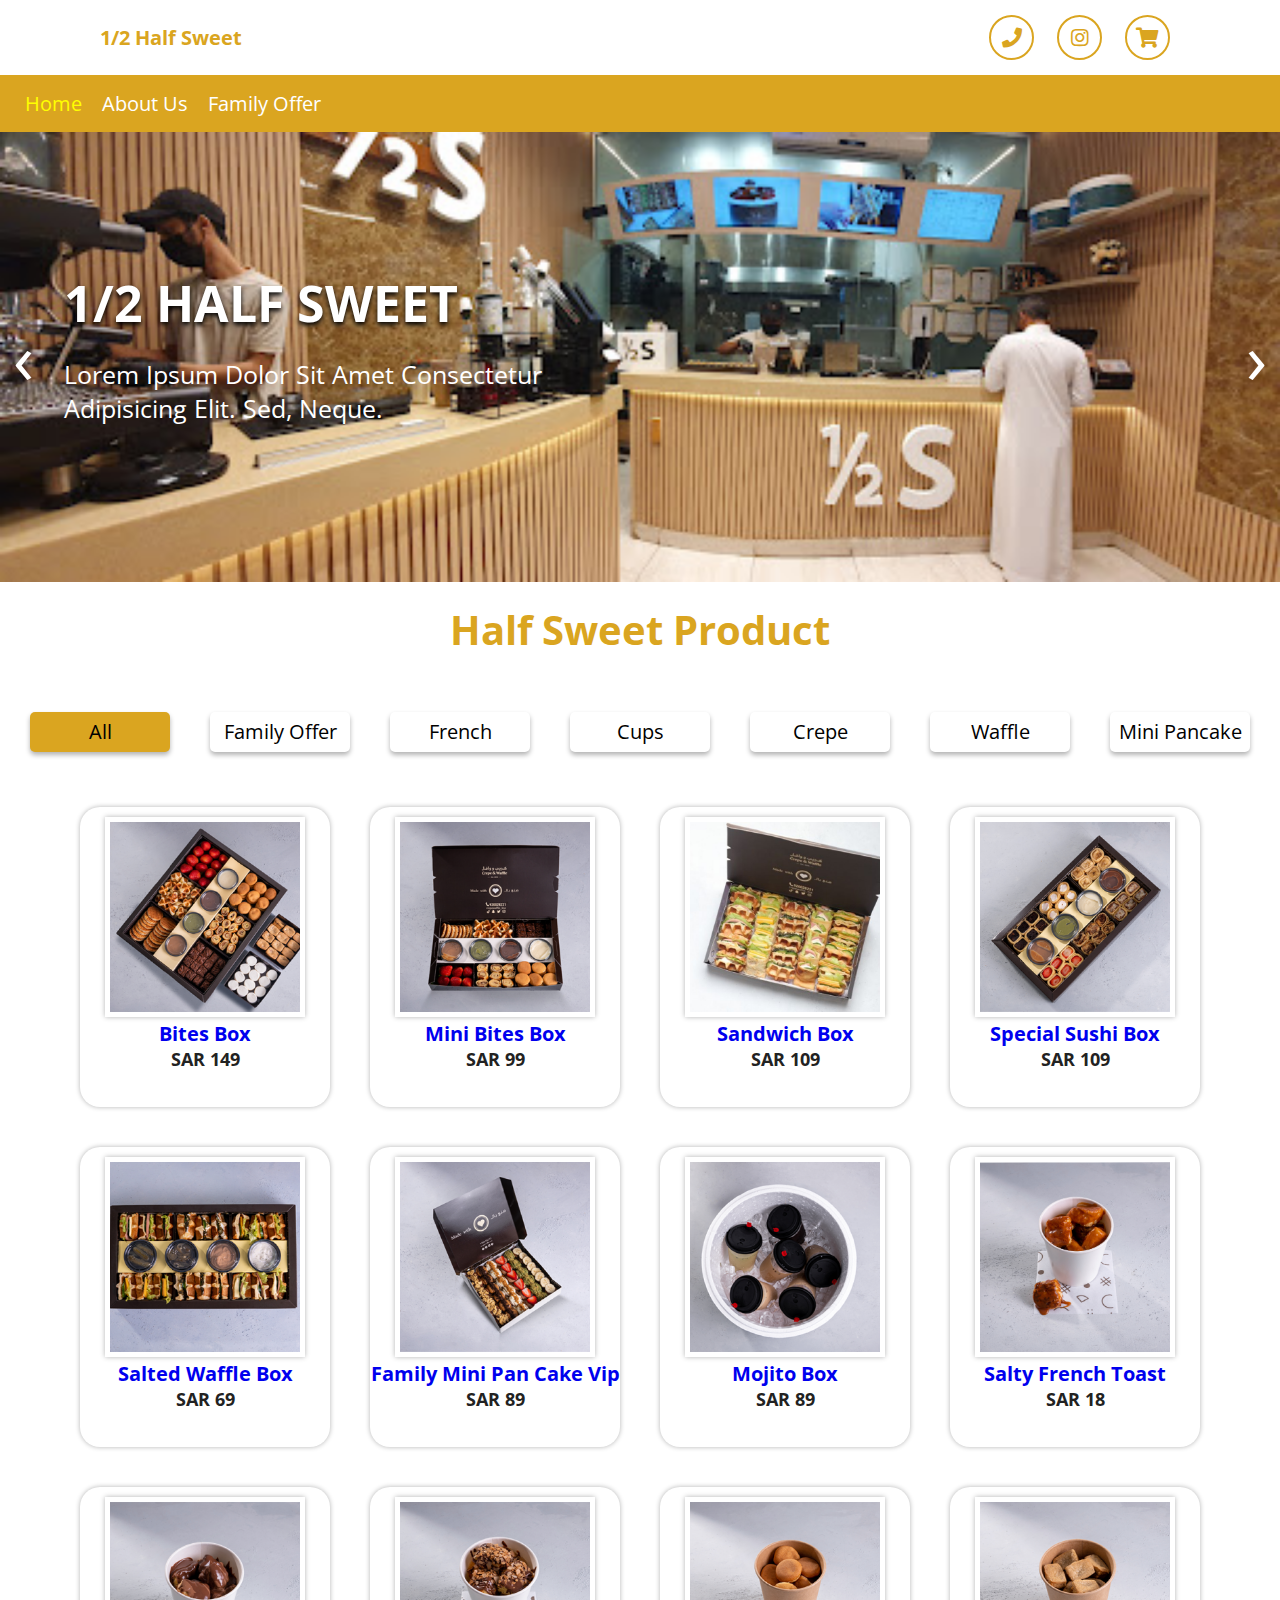
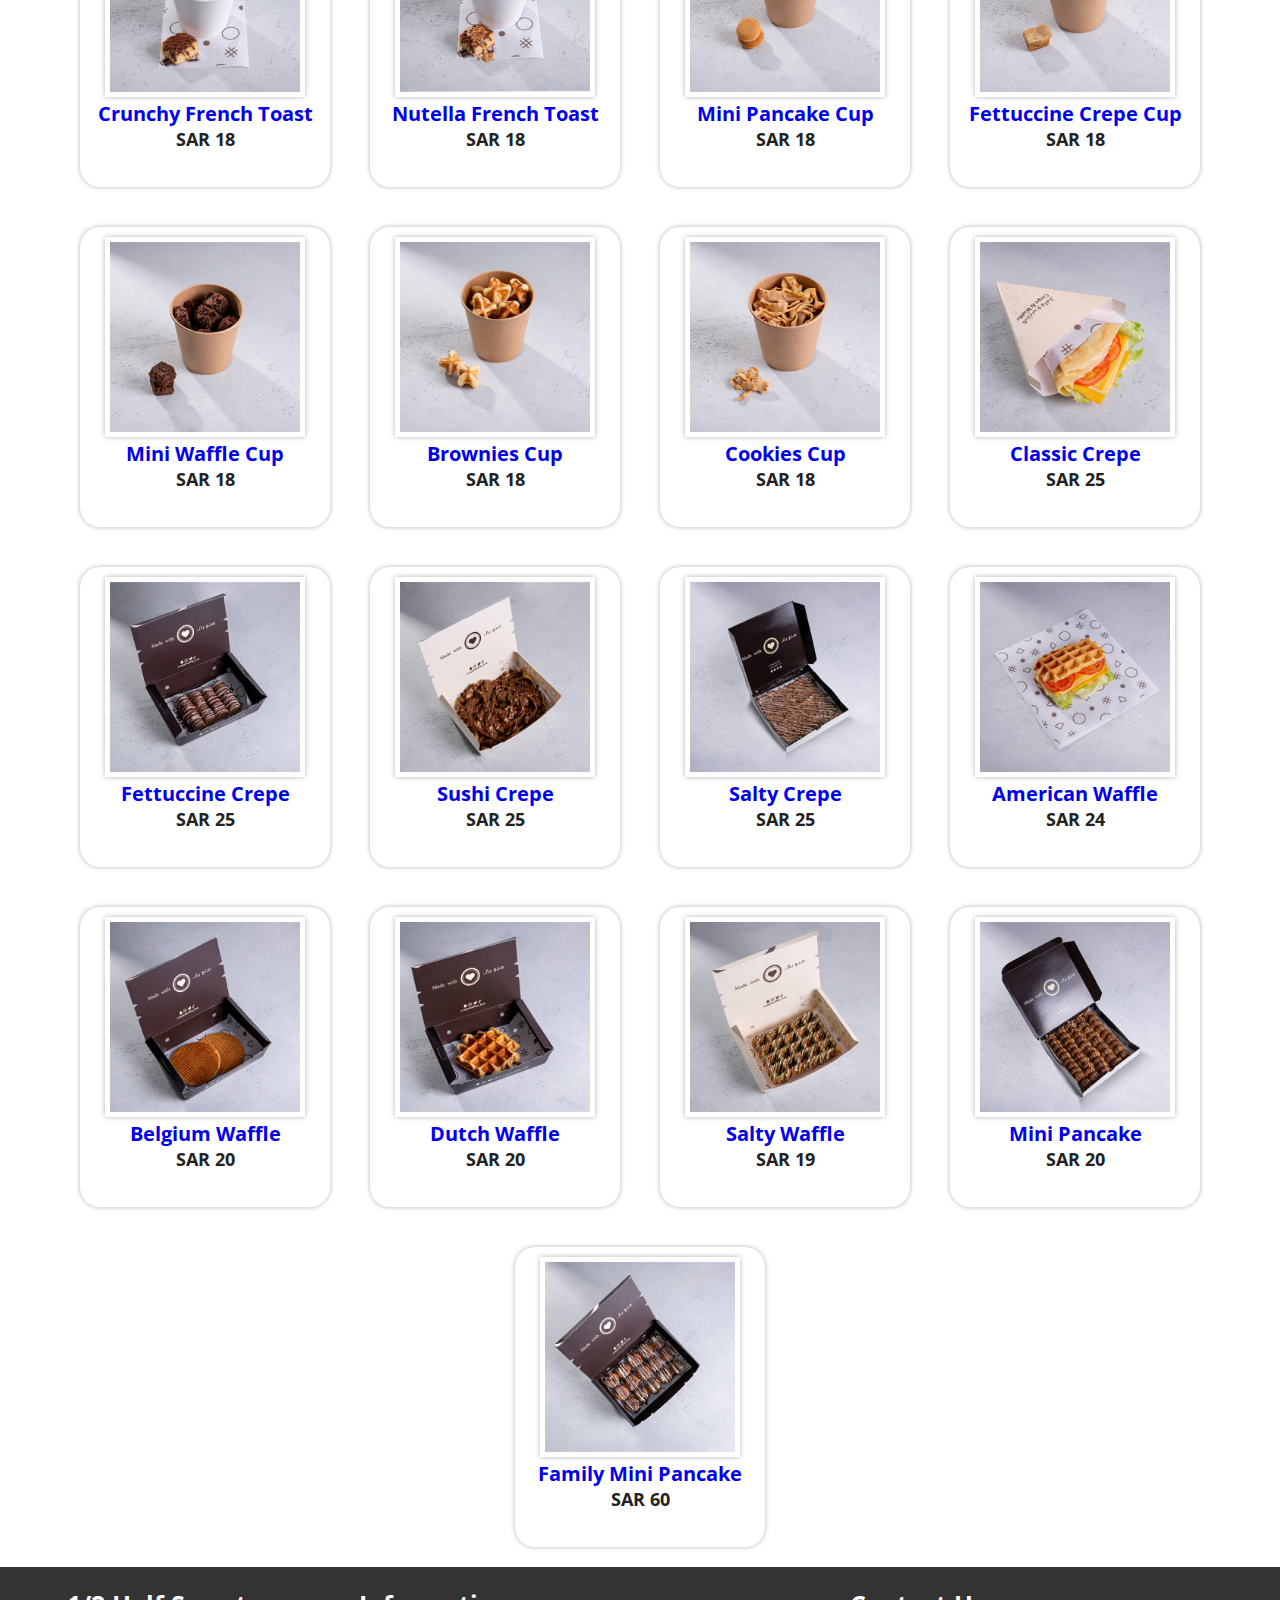
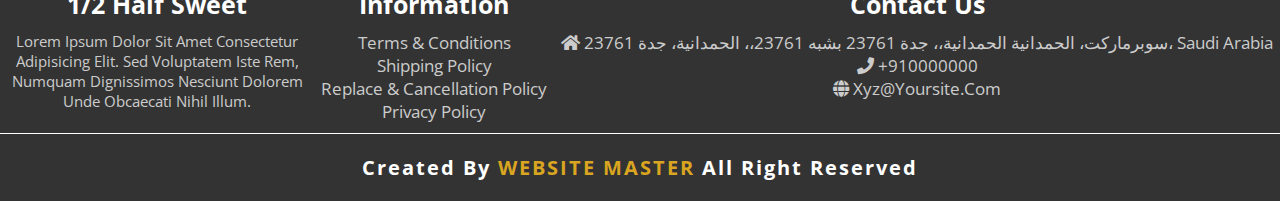
<file: index.html>
<!DOCTYPE html>
<html lang="en">
<head>
    <meta charset="UTF-8">
    <meta name="viewport" content="width=device-width, initial-scale=1.0">
    <title> 1/2 Half sweet </title>

    <!-- owl carousel css file cdn link  -->
    <link rel="stylesheet" href="https://cdnjs.cloudflare.com/ajax/libs/OwlCarousel2/2.3.4/assets/owl.carousel.min.css">

    <!-- font awesome cdn link  -->
    <link rel="stylesheet" href="https://cdnjs.cloudflare.com/ajax/libs/font-awesome/5.15.2/css/all.min.css">

    <!-- custom css file link  -->
    <link rel="stylesheet" href="style/style.css">


</head>
<body>

<!-- 1 header section starts  -->

<header>

<div class="header-1">

    <a href="index.html" class="logo"> <i class=""></i>  1/2 Half sweet </a>

    <div class="icons">
      <a href="tell 03000000000" class="fas fa-phone"></a>
      <a href="https://www.instagram.com/" class="fab fa-instagram"></a>
      <a href="contect.html" class="fas fa-shopping-cart"></a>
    </div>

</div>

<!-- 2 header section starts  -->

<div class="header-2">

    <div id="menu" class="fas fa-bars"></div>

    <nav class="navbar">
        <ul>
            <li><a class="active" href="#home">Home</a></li>
            <li><a href="about.html">about us</a></li>
            <li><a href="index.html">family offer</a></li>
        </ul>
    </nav>

</div>

</header>

<!-- header section ends -->

<!-- home section starts  -->

<section class="home" id="home">

<div class="home-slider owl-carousel">

    <div class="item">
        <img src="image/home.jpg" alt="">
        <div class="content">
            <h3>1/2 Half sweet</h3>
            <p>Lorem ipsum dolor sit amet consectetur adipisicing elit. Sed, neque.</p>
            <!-- <a href="#"><button class="btn">discover</button></a> -->
        </div>
    </div>

    <div class="item">
        <img src="image/home.jpg" alt="">
        <div class="content">
            <h3>1/2 Half sweet family offer</h3>
            <p>Lorem ipsum dolor sit amet consectetur adipisicing elit. Sed, neque.</p>
            <!-- <a href="#"><button class="btn">discover</button></a> -->
        </div>
    </div>

    <div class="item">
        <img src="image/home.jpg" alt="">
        <div class="content">
            <h3>1/2 Half sweet special offer</h3>
            <p>Lorem ipsum dolor sit amet consectetur adipisicing elit. Sed, neque.</p>
            <!-- <a href="#"><button class="btn">discover</button></a> -->
        </div>
    </div>

   

</div>

</section>

<!-- home section ends -->





<!-- product section starts  -->

<section class="product " id=" product">

    <h1 class="heading">Half sweet product </h1>

    <ul class="controls">
      <li class="btn button-active" data-filter="all">all</li>
      <li class="btn" data-filter="family">family offer</li>
      <li class="btn" data-filter="french">french</li>
      <li class="btn" data-filter="cups">cups</li>
      <li class="btn" data-filter="crepe">crepe</li>
      <li class="btn" data-filter="waffle">waffle</li>
      <li class="btn" data-filter="mini pancake">mini pancake</li>
  </ul>

         <div class="row">
          <!-- card start  -->
             <a href="contect.html" class="p-card family">
             <div class="">
              <div class="image">
                <img src="image/f-pic-1.png" alt="">
              </div>
             

             <div class="info">
                <h2>Bites Box</h2>
                <h3>SAR 149 </h3>
                 
             </div>
            </div>
            </a>
          <!-- card  end -->
          
          <!-- card start  -->
             <a href="contect.html" class="p-card box family">
             <div class="">
              <div class="image">
                <img src="image/f-pic-2.png" alt="">
              </div>
             

             <div class="info">
                <h2>Mini Bites Box</h2>
                <h3> SAR 99</h3>
                 
             </div>
            </div>
            </a>
          <!-- card  end -->
          
          <!-- card start  -->
             <a href="contect.html" class="p-card box family">
             <div class="">
              <div class="image">
                <img src="image/f-pic-3.jpg" alt="">
              </div>
             

             <div class="info">
                <h2>Sandwich Box</h2>
                <h3>SAR 109</h3>
                 
             </div>
            </div>
            </a>
          <!-- card  end -->
          <!-- card start  -->
             <a href="contect.html" class="p-card box family">
             <div class="">
              <div class="image">
                <img src="image/f-pic-4.png" alt="">
              </div>
             

             <div class="info">
                <h2>Special Sushi Box</h2>
                <h3>SAR 109</h3>
                 
             </div>
            </div>
            </a>
          <!-- card  end -->
          <!-- card start  -->
             <a href="contect.html" class="p-card box family">
             <div class="">
              <div class="image">
                <img src="image/f-pic-5.png" alt="">
              </div>
             

             <div class="info">
              <h2>Salted Waffle Box</h2>
              <h3>SAR 69 </h3>
                 
             </div>
            </div>
            </a>
          <!-- card  end -->
          <!-- card start  -->
             <a href="contect.html" class="p-card box family">
             <div class="">
              <div class="image">
                <img src="image/f-pic-6.png" alt="">
              </div>
             

             <div class="info">
                <h2>Family Mini Pan Cake Vip</h2>
                <h3>SAR 89 </h3>
                 
             </div>
            </div>
            </a>
          <!-- card  end -->
          <!-- card start  -->
             <a href="contect.html" class="p-card box family">
             <div class="">
              <div class="image">
                <img src="image/f-pic-7.png" alt="">
              </div>
             

             <div class="info">
                <h2>Mojito Box</h2>
                <h3>SAR 89 </h3>
                 
             </div>
            </div>
            </a>
          <!-- card  end -->
          <!-- card start  -->
             <a href="contect.html" class="p-card box french">
             <div class="">
              <div class="image">
                <img src="image/fr-pic-10.png" alt="">
              </div>
             

             <div class="info">
                <h2>Salty French Toast</h2>
                <h3>SAR 18 </h3>
                 
             </div>
            </div>
            </a>
          <!-- card  end -->
          <!-- card start  -->
             <a href="contect.html" class="p-card box french">
             <div class="">
              <div class="image">
                <img src="image/fr-pic-8.png" alt="">
              </div>
             

             <div class="info">
                <h2>Crunchy French Toast</h2>
                <h3>SAR 18 </h3>
                 
             </div>
            </div>
            </a>
          <!-- card  end -->
          <!-- card start  -->
             <a href="contect.html" class="p-card box french">
             <div class="">
              <div class="image">
                <img src="image/fr-pic-9.png" alt="">
              </div>
             

             <div class="info">
                <h2>Nutella French Toast</h2>
                <h3>SAR 18 </h3>
                 
             </div>
            </div>
            </a>
          <!-- card  end -->
          <!-- card start  -->
             <a href="contect.html" class="p-card box cups">
             <div class="">
              <div class="image">
                <img src="image/c-pic-11.png" alt="">
              </div>
             

             <div class="info">
                <h2>Mini Pancake Cup</h2>
                <h3>SAR 18 </h3>
                 
             </div>
            </div>
            </a>
          <!-- card  end -->
          <!-- card start  -->
             <a href="contect.html" class="p-card box cups">
             <div class="">
              <div class="image">
                <img src="image/c-pic-12.png" alt="">
              </div>
             

             <div class="info">
                <h2>Fettuccine Crepe Cup</h2>
                <h3>SAR 18 </h3>
                 
             </div>
            </div>
            </a>
          <!-- card  end -->
          <!-- card start  -->
             <a href="contect.html" class="p-card box cups">
             <div class="">
              <div class="image">
                <img src="image/c-pic-13.png" alt="">
              </div>
             

             <div class="info">
                <h2>Mini Waffle Cup</h2>
                <h3>SAR 18 </h3>
                 
             </div>
            </div>
            </a>
          <!-- card  end -->
          <!-- card start  -->
             <a href="contect.html" class="p-card box cups">
             <div class="">
              <div class="image">
                <img src="image/c-pic-14.png" alt="">
              </div>
             

             <div class="info">
                <h2>Brownies Cup</h2>
                <h3>SAR 18 </h3>
                 
             </div>
            </div>
            </a>
          <!-- card  end -->
          <!-- card start  -->
             <a href="contect.html" class="p-card box cups">
             <div class="">
              <div class="image">
                <img src="image/c-pic15.png" alt="">
              </div>
             

             <div class="info">
                <h2>Cookies Cup</h2>
                <h3>SAR 18 </h3>
                 
             </div>
            </div>
            </a>
          <!-- card  end -->
          <!-- card start  -->
             <a href="contect.html" class="p-card box crepe">
             <div class="">
              <div class="image">
                <img src="image/cr-pic-16.png" alt="">
              </div>
             

             <div class="info">
                <h2>Classic Crepe</h2>
                <h3>SAR 25 </h3>
                 
             </div>
            </div>
            </a>
          <!-- card  end -->
          <!-- card start  -->
             <a href="contect.html" class="p-card box crepe">
             <div class="">
              <div class="image">
                <img src="image/cr-pic-17.png" alt="">
              </div>
             

             <div class="info">
                <h2>Fettuccine Crepe</h2>
                <h3>SAR 25 </h3>
                 
             </div>
            </div>
            </a>
          <!-- card  end -->
          <!-- card start  -->
             <a href="contect.html" class="p-card box crepe">
             <div class="">
              <div class="image">
                <img src="image/cr-pic-18.png" alt="">
              </div>
             

             <div class="info">
                <h2>Sushi Crepe</h2>
                <h3>SAR 25 </h3>
                 
             </div>
            </div>
            </a>
          <!-- card  end -->
          <!-- card start  -->
             <a href="contect.html" class="p-card box crepe">
             <div class="">
              <div class="image">
                <img src="image/cr-pic-19.png" alt="">
              </div>
             

             <div class="info">
                <h2>Salty Crepe</h2>
                <h3>SAR 25 </h3>
                 
             </div>
            </div>
            </a>
          <!-- card  end -->
          <!-- card start  -->
             <a href="contect.html" class="p-card box waffle">
             <div class="">
              <div class="image">
                <img src="image/wa-pic-20.png" alt="">
              </div>
             

             <div class="info">
                <h2>American Waffle</h2>
                <h3>SAR 24 </h3>
                 
             </div>
            </div>
            </a>
          <!-- card  end -->
          <!-- card start  -->
             <a href="contect.html" class="p-card box waffle">
             <div class="">
              <div class="image">
                <img src="image/wa-pic-21.png" alt="">
              </div>
             

             <div class="info">
                <h2>Belgium Waffle</h2>
                <h3>SAR 20 </h3>
                 
             </div>
            </div>
            </a>
          <!-- card  end -->
          <!-- card start  -->
             <a href="contect.html" class="p-card box waffle">
             <div class="">
              <div class="image">
                <img src="image/wa-pic-22.png" alt="">
              </div>
             

             <div class="info">
                <h2>Dutch Waffle</h2>
                <h3>SAR 20 </h3>
                 
             </div>
            </div>
            </a>
          <!-- card  end -->
          <!-- card start  -->
             <a href="contect.html" class="p-card box waffle">
             <div class="">
              <div class="image">
                <img src="image/wa-pic-23.png" alt="">
              </div>
             

             <div class="info">
                <h2>Salty Waffle</h2>
                <h3>SAR 19 </h3>
                 
             </div>
            </div>
            </a>
          <!-- card  end -->
          <!-- card start  -->
             <a href="contect.html" class="p-card box mini pancake">
             <div class="">
              <div class="image">
                <img src="image/m-pic-24.png" alt="">
              </div>
             

             <div class="info">
                <h2>Mini Pancake</h2>
                <h3>SAR 20 </h3>
                 
             </div>
            </div>
            </a>
          <!-- card  end -->
          <!-- card start  -->
             <a href="contect.html" class="p-card box mini pancake">
             <div class="">
              <div class="image">
                <img src="image/m-pic-25.png" alt="">
              </div>
             

             <div class="info">
                <h2>Family Mini Pancake</h2>
                <h3>SAR 60 </h3>
                 
             </div>
            </div>
            </a>
          <!-- card  end -->
          
         </div>
  </section>

<!-- product section ends -->

<!-- -------------------------------------------footer start here  -->
<section class="footer">
  <div class="row">
      <div class="row-col-4">
          <h2>1/2 Half sweet </h2>
          <p>Lorem ipsum dolor sit amet consectetur adipisicing elit. 
              Sed voluptatem iste rem, numquam dignissimos nesciunt dolorem unde obcaecati nihil illum.</p>

              
      </div>

      <div class="row-col-4">
          <h2>information</h2>
          <div class="list">
            <a href="tpolicy.html">terms & conditions</a>
            <a href="spolicy.html">shipping policy </a>
            <a href="rpolicy.html">replace & cancellation policy</a>
            <a href="ppolicy.html">privacy policy </a>
          </div>
      </div>
      <div class="row-col-4">
          <h2>contact us </h2>
          <div class="list">
            <a href="https://maps.app.goo.gl/FR5EyAm8fVCqhZmR9"> <i class="fas fa-home"></i>
              سوبرماركت، الحمدانية الحمدانية،، جدة 23761 بشبه 23761،، الحمدانية، جدة 23761، Saudi Arabia 
            </a>
              <a href=""> <i class="fas fa-phone"></i>
                  +910000000
              </a>
              <a href=""> <i class="fas fa-globe"></i>
                  xyz@yoursite.com
              </a>
          </div>
      </div>

    
  </div>
  <h1 class="credit"> created by <span>WEBSITE MASTER</span> all right reserved</h1>
</section>
<!-- -------------------------------------------footer end here  -->












<!-- jquery cdn link  -->
<script src="https://cdnjs.cloudflare.com/ajax/libs/jquery/3.5.1/jquery.min.js"></script>

<!-- owl carousel js file cdn link  -->
<script src="https://cdnjs.cloudflare.com/ajax/libs/OwlCarousel2/2.3.4/owl.carousel.min.js"></script>

<!-- custom js file link  -->
<script src="main/main.js"></script>
    
</body>
</html>
</file>
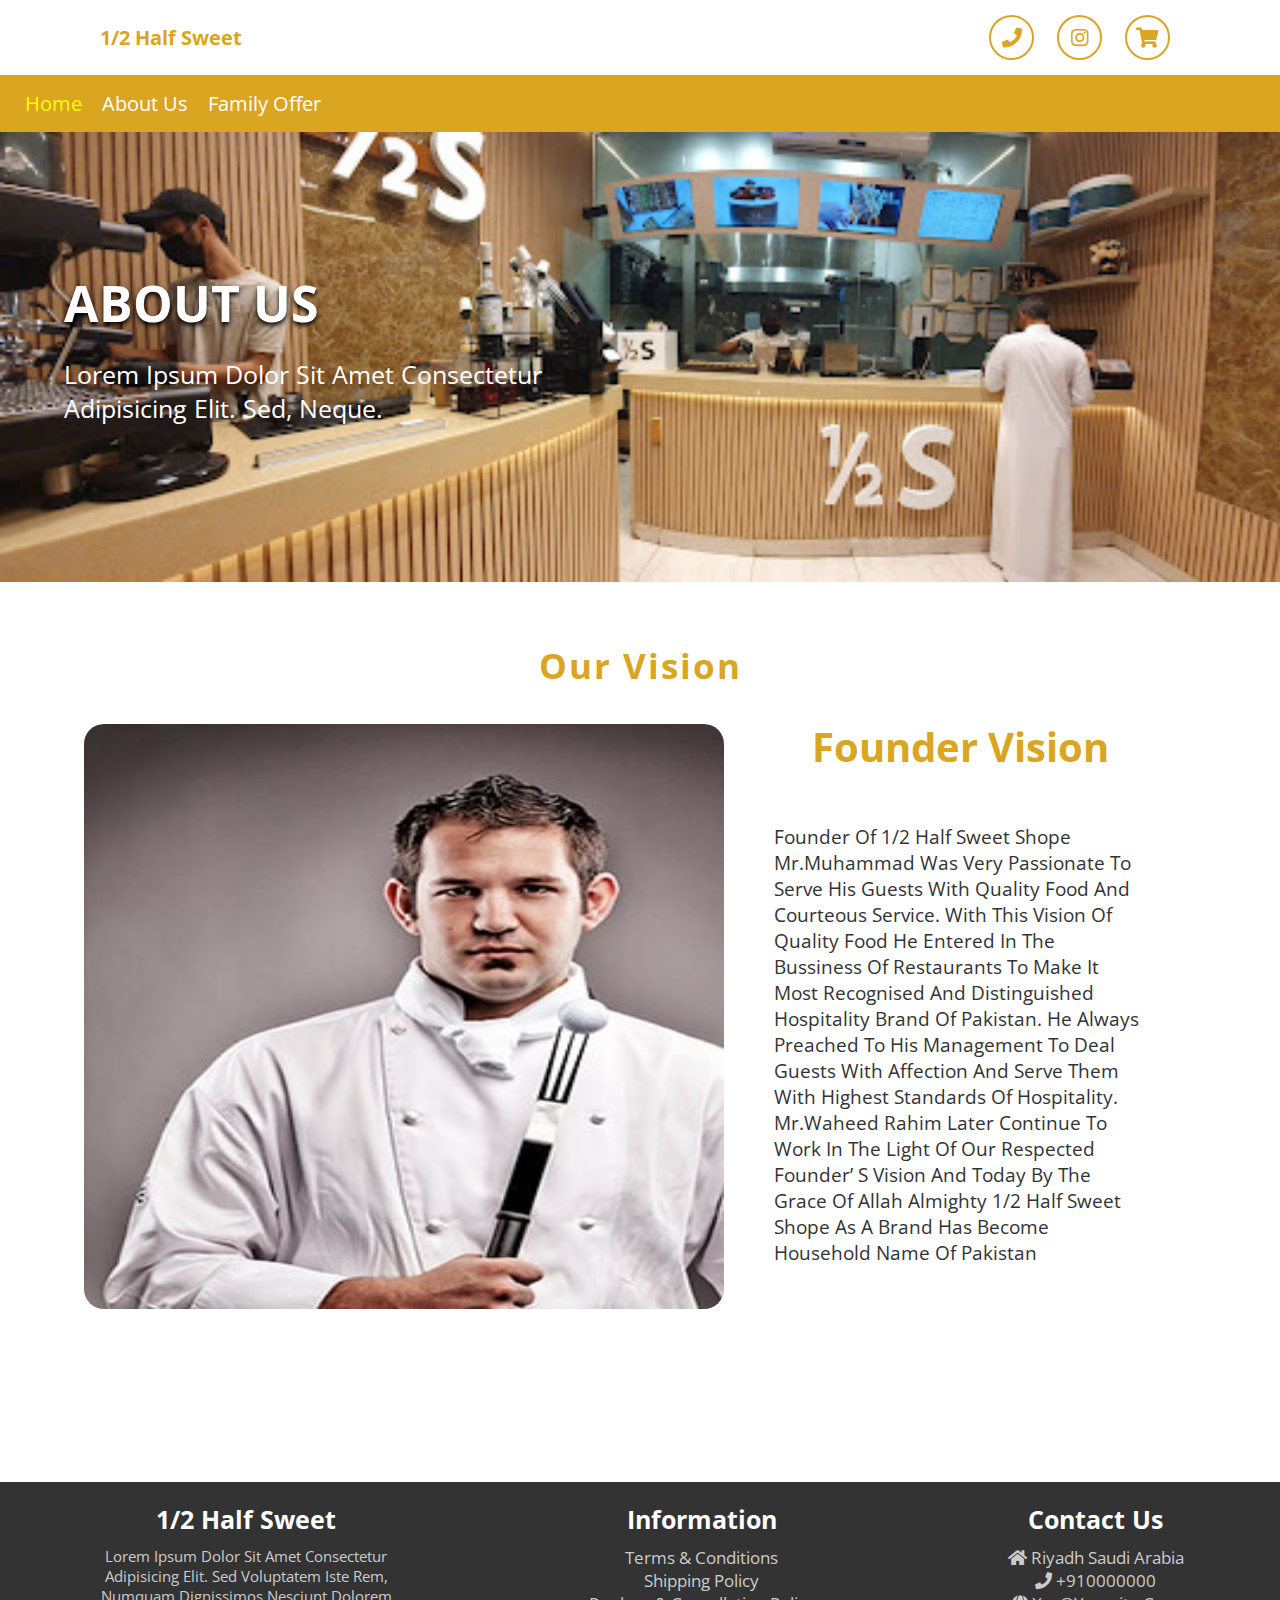
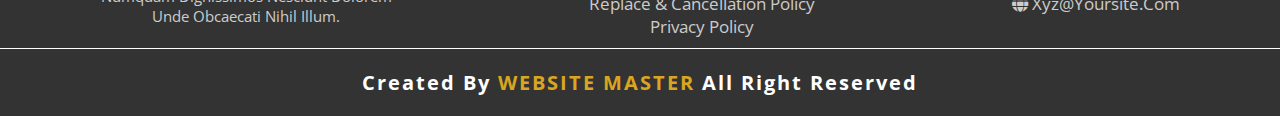
<file: about.html>
<!DOCTYPE html>
<html lang="en">
<head>
    <meta charset="UTF-8">
    <meta name="viewport" content="width=device-width, initial-scale=1.0">
    <title> 1/2 Half sweet About Us</title>

    <!-- owl carousel css file cdn link  -->
    <link rel="stylesheet" href="https://cdnjs.cloudflare.com/ajax/libs/OwlCarousel2/2.3.4/assets/owl.carousel.min.css">

    <!-- font awesome cdn link  -->
    <link rel="stylesheet" href="https://cdnjs.cloudflare.com/ajax/libs/font-awesome/5.15.2/css/all.min.css">

    <!-- custom css file link  -->
    <link rel="stylesheet" href="style/style.css">

    <link rel="stylesheet" href="style/about.css">


</head>
<body>

<!-- 1 header section starts  -->

<header>

<div class="header-1">

    <a href="index.html" class="logo"> <i class=""></i>  1/2 Half sweet </a>

    <div class="icons">
        <a href="tell 03000000000" class="fas fa-phone"></a>
        <a href="https://www.instagram.com/" class="fab fa-instagram"></a>
        <a href="contect.html" class="fas fa-shopping-cart"></a>
    </div>

</div>

<!-- 2 header section starts  -->

<div class="header-2">

    <div id="menu" class="fas fa-bars"></div>

    <nav class="navbar">
        <ul>
            <li><a class="active" href="#home">Home</a></li>
            <li><a href="about.html">about us</a></li>
            <li><a href="#featured">family offer</a></li>
        </ul>
    </nav>

</div>

</header>

<!-- header section ends -->

<!-- home section starts  -->

<section class="home" id="home">

<div class="home-slider owl-carousel">

    <div class="item">
        <img src="image/home.jpg" alt="">
        <div class="content">
            <h3>about us</h3>
            <p>Lorem ipsum dolor sit amet consectetur adipisicing elit. Sed, neque.</p>
            <!-- <a href="#"><button class="btn">discover</button></a> -->
        </div>
    </div>
   

</div>

</section>

<!-- home section ends -->


<!-- about section starts  -->


<section id="about" class="about">

    <h1 class="heading">our vision</h1>
    
    <div class="a-row">
    
        <div class="image">
            <img src="image/about.jpg" alt="">
        </div>
    
        <div class="content">
            <h3>Founder vision</h3>
            <p>
                Founder of 1/2 Half sweet shope Mr.muhammad was very passionate to serve his guests with quality food and courteous 
                service. With this vision of quality food he entered in the bussiness of restaurants to make it most recognised 
                and distinguished hospitality brand of Pakistan. He always preached to his management to deal guests with affection
                 and serve them with highest standards of hospitality. Mr.Waheed Rahim later continue to work In the light of our
                  respected founder’
                s vision and today by the grace of Allah Almighty 1/2 Half sweet shope  as a 
                brand has become household name of Pakistan</p>
        </div>
    
    </div>
    
    </section>
    
    
    <!-- about section ends -->

<!-- -------------------------------------------footer start here  -->
<section class="footer">
  <div class="row">
      <div class="row-col-4">
          <h2>1/2 Half sweet </h2>
          <p>Lorem ipsum dolor sit amet consectetur adipisicing elit. 
              Sed voluptatem iste rem, numquam dignissimos nesciunt dolorem unde obcaecati nihil illum.</p>

              
      </div>

      <div class="row-col-4">
          <h2>information</h2>
          <div class="list">
              <a href="tpolicy.html">terms & conditions</a>
              <a href="spolicy.html">shipping policy </a>
              <a href="rpolicy.html">replace & cancellation policy</a>
              <a href="ppolicy.html">privacy policy </a>
          </div>
      </div>
      <div class="row-col-4">
          <h2>contact us </h2>
          <div class="list">
              <a href=""> <i class="fas fa-home"></i>
                riyadh saudi arabia 
              </a>
              <a href=""> <i class="fas fa-phone"></i>
                  +910000000
              </a>
              <a href=""> <i class="fas fa-globe"></i>
                  xyz@yoursite.com
              </a>
          </div>
      </div>

    
  </div>
  <h1 class="credit"> created by <span>WEBSITE MASTER</span> all right reserved</h1>
</section>
<!-- -------------------------------------------footer end here  -->












<!-- jquery cdn link  -->
<script src="https://cdnjs.cloudflare.com/ajax/libs/jquery/3.5.1/jquery.min.js"></script>

<!-- owl carousel js file cdn link  -->
<script src="https://cdnjs.cloudflare.com/ajax/libs/OwlCarousel2/2.3.4/owl.carousel.min.js"></script>

<!-- custom js file link  -->
<script src="main/main.js"></script>
    
</body>
</html>
</file>
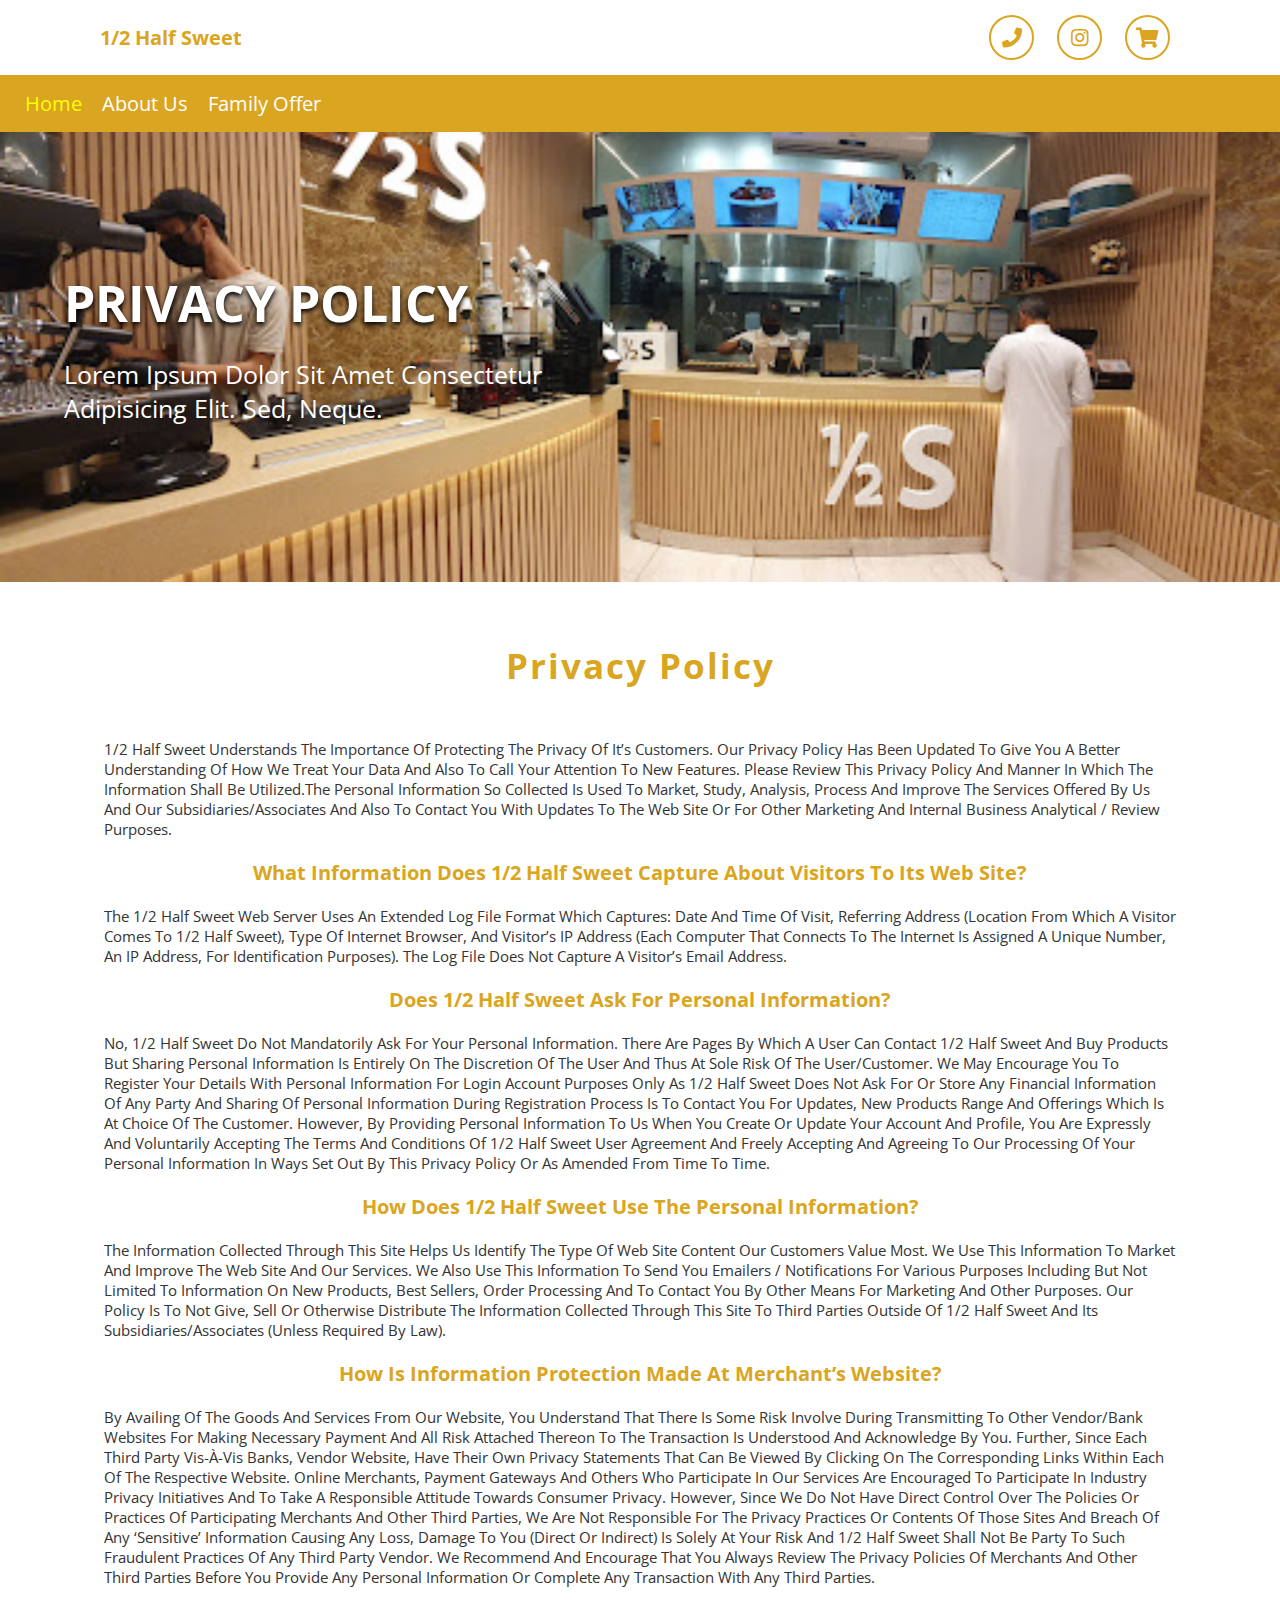
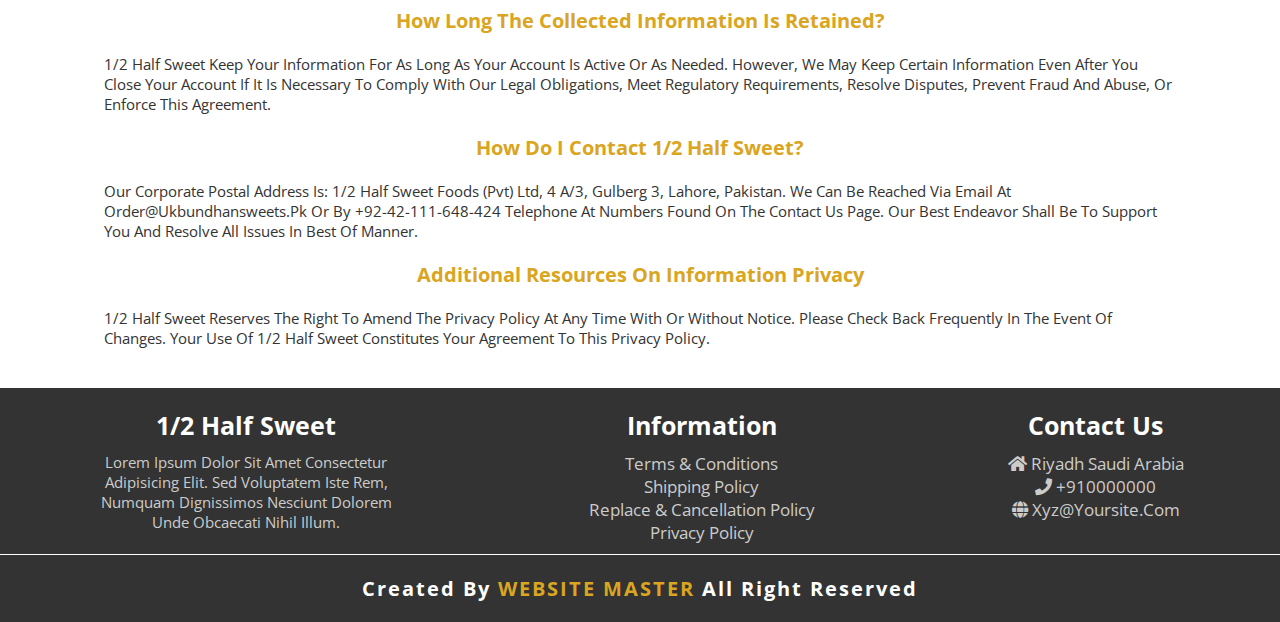
<file: ppolicy.html>
<!DOCTYPE html>
<html lang="en">
<head>
    <meta charset="UTF-8">
    <meta name="viewport" content="width=device-width, initial-scale=1.0">
    <title> 1/2 Half sweet Privacy Policy </title>

    <!-- owl carousel css file cdn link  -->
    <link rel="stylesheet" href="https://cdnjs.cloudflare.com/ajax/libs/OwlCarousel2/2.3.4/assets/owl.carousel.min.css">

    <!-- font awesome cdn link  -->
    <link rel="stylesheet" href="https://cdnjs.cloudflare.com/ajax/libs/font-awesome/5.15.2/css/all.min.css">

    <!-- custom css file link  -->
    <link rel="stylesheet" href="style/style.css">

    <link rel="stylesheet" href="style/about.css">


</head>
<body>

<!-- 1 header section starts  -->

<header>

<div class="header-1">

    <a href="index.html" class="logo"> <i class=""></i>  1/2 Half sweet </a>

    <div class="icons">
        <a href="tell 03000000000" class="fas fa-phone"></a>
        <a href="https://www.instagram.com/" class="fab fa-instagram"></a>
        <a href="contect.html" class="fas fa-shopping-cart"></a>
    </div>

</div>

<!-- 2 header section starts  -->

<div class="header-2">

    <div id="menu" class="fas fa-bars"></div>

    <nav class="navbar">
        <ul>
            <li><a class="active" href="#home">Home</a></li>
            <li><a href="about.html">about us</a></li>
            <li><a href="index.html">family offer</a></li>
        </ul>
    </nav>

</div>

</header>

<!-- header section ends -->

<!-- home section starts  -->

<section class="home" id="home">

<div class="home-slider owl-carousel">

    <div class="item">
        <img src="image/home.jpg" alt="">
        <div class="content">
            <h3>Privacy Policy</h3>
            <p>Lorem ipsum dolor sit amet consectetur adipisicing elit. Sed, neque.</p>
            <!-- <a href="#"><button class="btn">discover</button></a> -->
        </div>
    </div>


   

</div>

</section>

<!-- home section ends -->


<!-- Privacy section starts  -->


<section id="Privacy" class="Privacy">

    <h1 class="p-heading">Privacy Policy</h1>
    
    <div class="p-row">
    
    
        <div class="p-content">
            <!-- <h3>Privacy Policy</h3> -->
            <p>1/2 Half sweet understands the importance of protecting the privacy of it’s customers.
                 Our Privacy Policy has been updated to give you a better understanding of how we treat your data and also to call your 
                 attention to new features. Please review this Privacy Policy and manner in which the information shall be utilized.The 
                 personal information so collected is used to market, study, analysis, process and improve the services offered by us and 
                 our subsidiaries/associates and 
                also to contact you with updates to the web site or for other marketing and internal business analytical / 
                review purposes.</p>
                <h3>What information does 1/2 Half sweet capture about visitors to its web site?</h3>
                   <p>
                    The 1/2 Half sweet web server uses an extended log file format which captures: date and time of visit,
                     referring address (location from which a visitor comes to 1/2 Half sweet), type of Internet browser, and visitor’s 
                     IP address (Each computer that connects to the Internet is assigned a unique number, an IP address, 
                    for identification purposes). The log file does not capture a visitor’s email address.
                   </p>
                   <h3>Does 1/2 Half sweet ask for personal information?</h3>
                   <p>No, 1/2 Half sweet do not mandatorily ask for your personal information. There are pages by which a user can contact 1/2 Half sweet and buy products but sharing personal information is entirely on the discretion of the user and thus at sole risk of the user/customer.

                    We may encourage you to register your details with personal information for login account purposes only as 1/2 Half sweet does not ask for or store any financial information of any party and sharing of personal information during registration process is to contact you for updates, new products range and offerings which is at choice of the customer.
                    However, by providing personal information to us when you create or update your account and profile, 
                    you are expressly and voluntarily accepting the terms and conditions of 1/2 Half sweet user agreement and
                     freely accepting and agreeing to our processing of your personal information in ways set out by this Privacy
                      Policy or as amended from time to time.</p>
                      <h3>How does 1/2 Half sweet use the personal information?</h3>
                      <p>The information collected through this site helps us identify the type of web site content our customers value most. We use this information to market and improve the web site and our services. We also use this information to send you emailers / notifications for various purposes including but not limited to information on new products, best sellers, order processing and to contact you by other means for marketing and other purposes. Our policy is to not give, sell or otherwise distribute the information collected through this site to third parties outside of 1/2 Half sweet and its
                         subsidiaries/associates (unless required by law).</p>
                         <h3>How is information protection made at merchant’s website?</h3>
                         <p>By availing of the goods and services from our website, you understand that there is some risk involve during transmitting to other vendor/bank websites for making necessary payment and all risk attached thereon to the transaction is understood and acknowledge by you. Further, since each third party vis-à-vis banks, vendor website, have their own privacy statements that can be viewed by clicking on the corresponding links within each of the respective website.

                            Online merchants, payment gateways and others who participate in our services are encouraged to participate in industry privacy initiatives and to take a responsible attitude towards consumer privacy. However, since we do not have direct control over the policies or practices of participating merchants and other third parties, we are not responsible for the privacy practices or contents of those sites and breach of any ‘sensitive’ information causing any loss, damage to you (direct or indirect) is solely at your risk and 1/2 Half sweet shall not be party to such fraudulent practices of any third party vendor.
                            
                            We recommend and encourage that you always review the privacy policies of merchants and other third parties before you provide any personal information or complete any 
                            transaction with any third parties.</p>
                            <h3>How long the collected information is retained?</h3>
                            <p>1/2 Half sweet keep your information for as long as your account is active or as needed. However, we may keep certain information even after you close your account if it is necessary to comply with our legal obligations, meet regulatory requirements, resolve disputes, prevent fraud and abuse, or enforce this agreement.</p>
                            <h3>How do I contact 1/2 Half sweet?</h3>
                            <p>Our corporate postal address is: 1/2 Half sweet Foods (Pvt) Ltd, 4 A/3, Gulberg 3, Lahore, Pakistan. We can be reached via email at order@ukbundhansweets.pk or by +92-42-111-648-424 telephone at numbers found on the Contact Us page. Our best endeavor shall be to support you and resolve all issues in best of manner.</p>
                            <h3>Additional resources on information privacy</h3>
                            <p>1/2 Half sweet reserves the right to amend the Privacy Policy at any time with or without notice. Please check back frequently in the event of changes.
                                 Your use of 1/2 Half sweet constitutes your agreement to this Privacy Policy.</p>
        </div>
    
    </div>
    
    </section>
    
    
    <!-- about section ends -->




<!-- -------------------------------------------footer start here  -->
<section class="footer">
  <div class="row">
      <div class="row-col-4">
          <h2>1/2 Half sweet </h2>
          <p>Lorem ipsum dolor sit amet consectetur adipisicing elit. 
              Sed voluptatem iste rem, numquam dignissimos nesciunt dolorem unde obcaecati nihil illum.</p>

              
      </div>

      <div class="row-col-4">
          <h2>information</h2>
          <div class="list">
            <a href="tpolicy.html">terms & conditions</a>
            <a href="spolicy.html">shipping policy </a>
            <a href="rpolicy.html">replace & cancellation policy</a>
            <a href="ppolicy.html">privacy policy </a>
          </div>
      </div>
      <div class="row-col-4">
          <h2>contact us </h2>
          <div class="list">
              <a href=""> <i class="fas fa-home"></i>
                riyadh saudi arabia 
              </a>
              <a href=""> <i class="fas fa-phone"></i>
                  +910000000
              </a>
              <a href=""> <i class="fas fa-globe"></i>
                  xyz@yoursite.com
              </a>
          </div>
      </div>

    
  </div>
  <h1 class="credit"> created by <span>WEBSITE MASTER</span> all right reserved</h1>
</section>
<!-- -------------------------------------------footer end here  -->












<!-- jquery cdn link  -->
<script src="https://cdnjs.cloudflare.com/ajax/libs/jquery/3.5.1/jquery.min.js"></script>

<!-- owl carousel js file cdn link  -->
<script src="https://cdnjs.cloudflare.com/ajax/libs/OwlCarousel2/2.3.4/owl.carousel.min.js"></script>

<!-- custom js file link  -->
<script src="main/main.js"></script>
    
</body>
</html>
</file>
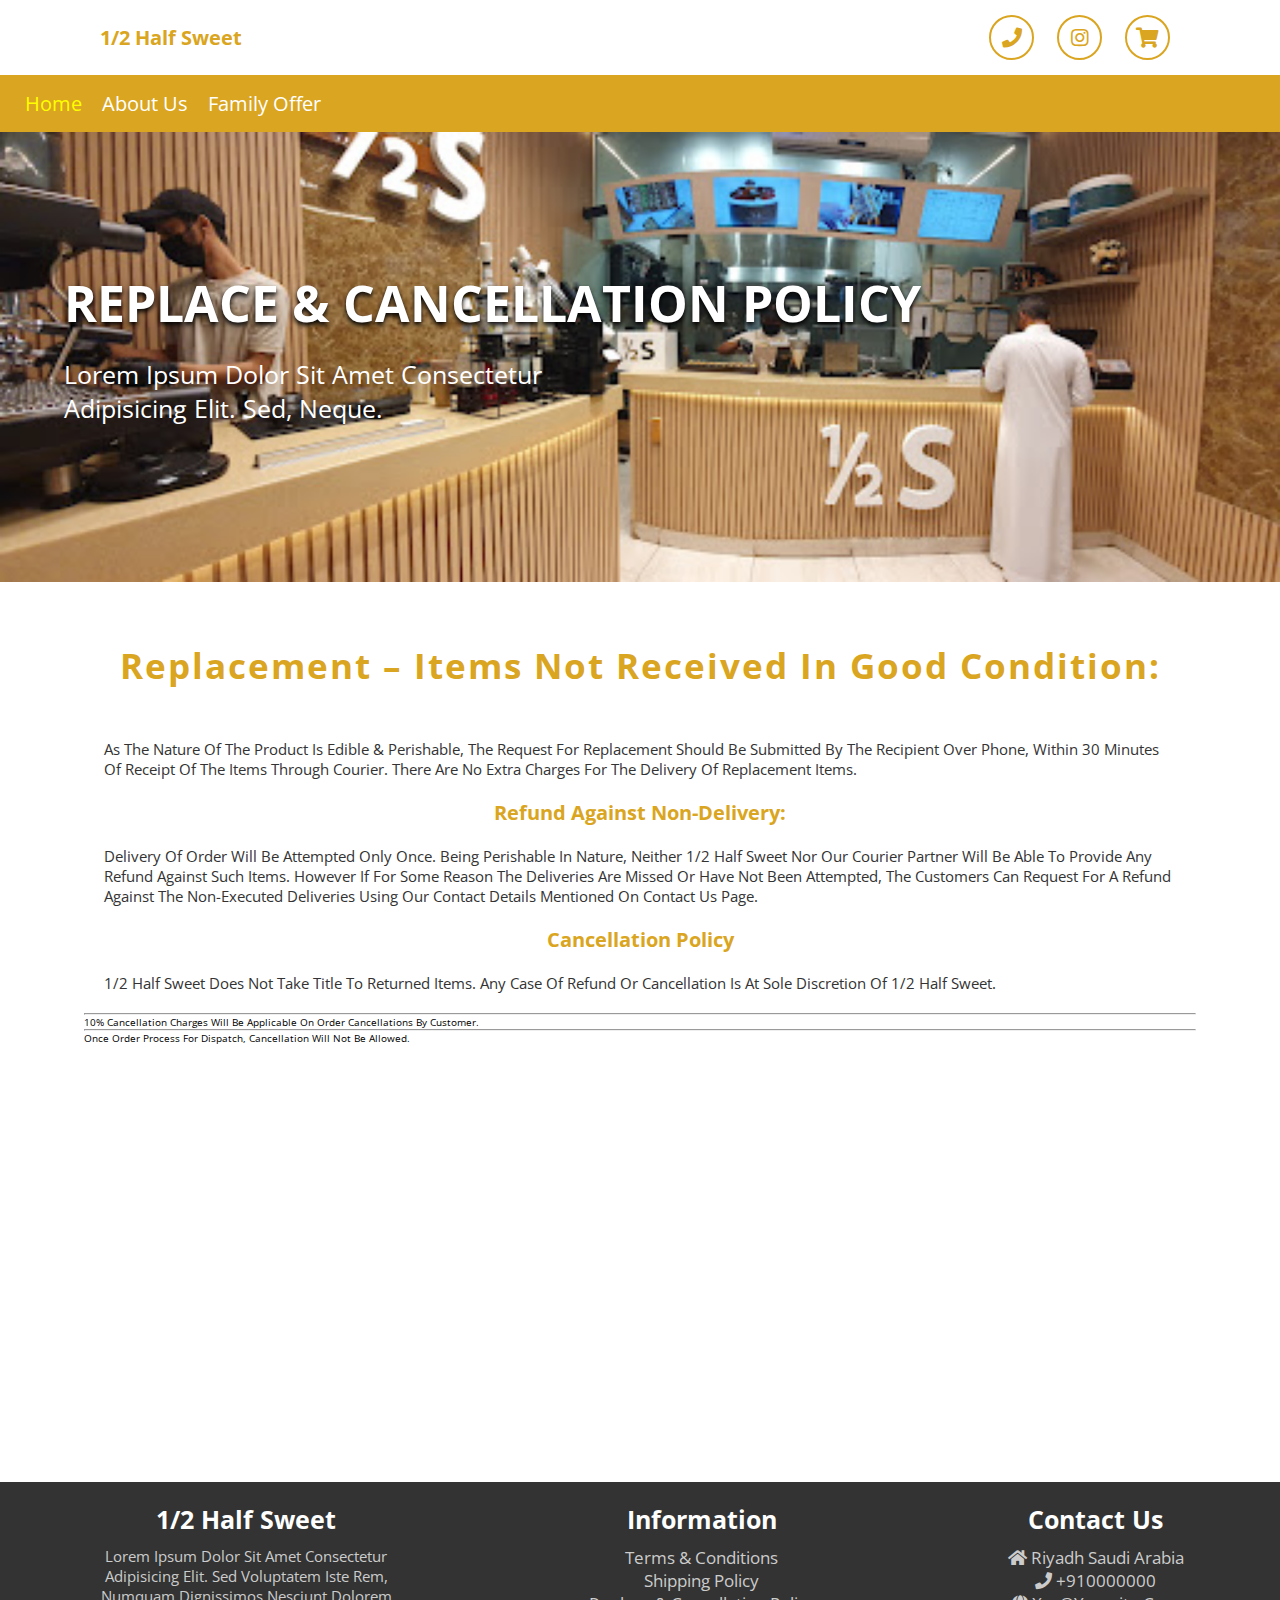
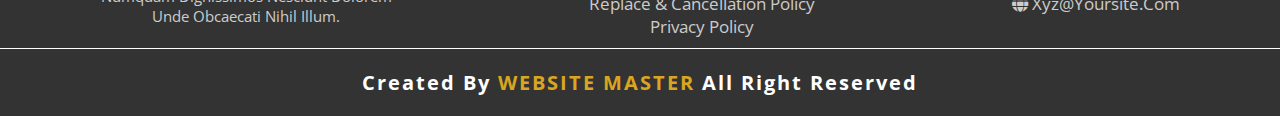
<file: rpolicy.html>
<!DOCTYPE html>
<html lang="en">
<head>
    <meta charset="UTF-8">
    <meta name="viewport" content="width=device-width, initial-scale=1.0">
    <title> 1/2 Half sweet Replace & Cancellation Policy</title>

    <!-- owl carousel css file cdn link  -->
    <link rel="stylesheet" href="https://cdnjs.cloudflare.com/ajax/libs/OwlCarousel2/2.3.4/assets/owl.carousel.min.css">

    <!-- font awesome cdn link  -->
    <link rel="stylesheet" href="https://cdnjs.cloudflare.com/ajax/libs/font-awesome/5.15.2/css/all.min.css">

    <!-- custom css file link  -->
    <link rel="stylesheet" href="style/style.css">
     
     <link rel="stylesheet" href="style/about.css">

</head>
<body>

<!-- 1 header section starts  -->

<header>

<div class="header-1">

    <a href="index.html" class="logo"> <i class=""></i>  1/2 Half sweet </a>

    <div class="icons">
        <a href="tell 03000000000" class="fas fa-phone"></a>
        <a href="https://www.instagram.com/" class="fab fa-instagram"></a>
        <a href="contect.html" class="fas fa-shopping-cart"></a>
    </div>

</div>

<!-- 2 header section starts  -->

<div class="header-2">

    <div id="menu" class="fas fa-bars"></div>

    <nav class="navbar">
        <ul>
            <li><a class="active" href="#home">Home</a></li>
            <li><a href="about.html">about us</a></li>
            <li><a href="index.html">family offer</a></li>
        </ul>
    </nav>

</div>

</header>

<!-- header section ends -->

<!-- home section starts  -->

<section class="home" id="home">

<div class="home-slider owl-carousel">

    <div class="item">
        <img src="image/home.jpg" alt="">
        <div class="content">
            <h3>Replace & Cancellation Policy</h3>
            <p>Lorem ipsum dolor sit amet consectetur adipisicing elit. Sed, neque.</p>
            <!-- <a href="#"><button class="btn">discover</button></a> -->
        </div>
    </div>

 

   

</div>

</section>

<!-- home section ends -->

<!-- Privacy section starts  -->


<section id="Privacy" class="Privacy">

    <h1 class="p-heading">Replacement – items not received in good condition:</h1>
    
    <div class="p-row">
    
    
        <div class="p-content">
            <!-- <h3>Privacy Policy</h3> -->
    <p>As the nature of the product is edible & perishable, the request for replacement should be submitted by the recipient over phone, within 30 minutes of receipt of the items through courier.
         There are no extra charges for the delivery of replacement items.</p>
        <h3>Refund against non-delivery:</h3>
          <p>Delivery of order will be attempted only once. Being perishable in nature, neither 1/2 Half sweet nor our courier partner will be able to provide any refund against such items. However if for some reason the deliveries are missed or have not been attempted, the customers can request for a refund against the non-executed deliveries using our contact details mentioned on Contact Us page.</p>

        <h3>Cancellation Policy</h3>
        <p>1/2 Half sweet does not take title to returned items. Any case of refund or cancellation is at sole discretion of 1/2 Half sweet. <hr>
            10% cancellation charges will be applicable on order cancellations by customer. <hr>
            Once order process for dispatch, cancellation will not be allowed.</p>
                  
                          
        </div>
    
    </div>
    
    </section>
    
    
    <!-- about section ends -->








<!-- -------------------------------------------footer start here  -->
<section class="footer">
  <div class="row">
      <div class="row-col-4">
          <h2>1/2 Half sweet </h2>
          <p>Lorem ipsum dolor sit amet consectetur adipisicing elit. 
              Sed voluptatem iste rem, numquam dignissimos nesciunt dolorem unde obcaecati nihil illum.</p>

              
      </div>

      <div class="row-col-4">
          <h2>information</h2>
          <div class="list">
            <a href="tpolicy.html">terms & conditions</a>
            <a href="spolicy.html">shipping policy </a>
            <a href="rpolicy.html">replace & cancellation policy</a>
            <a href="ppolicy.html">privacy policy </a>
          </div>
      </div>
      <div class="row-col-4">
          <h2>contact us </h2>
          <div class="list">
              <a href=""> <i class="fas fa-home"></i>
                riyadh saudi arabia 
              </a>
              <a href=""> <i class="fas fa-phone"></i>
                  +910000000
              </a>
              <a href=""> <i class="fas fa-globe"></i>
                  xyz@yoursite.com
              </a>
          </div>
      </div>

    
  </div>
  <h1 class="credit"> created by <span>WEBSITE MASTER</span> all right reserved</h1>
</section>
<!-- -------------------------------------------footer end here  -->












<!-- jquery cdn link  -->
<script src="https://cdnjs.cloudflare.com/ajax/libs/jquery/3.5.1/jquery.min.js"></script>

<!-- owl carousel js file cdn link  -->
<script src="https://cdnjs.cloudflare.com/ajax/libs/OwlCarousel2/2.3.4/owl.carousel.min.js"></script>

<!-- custom js file link  -->
<script src="main/main.js"></script>
    
</body>
</html>
</file>
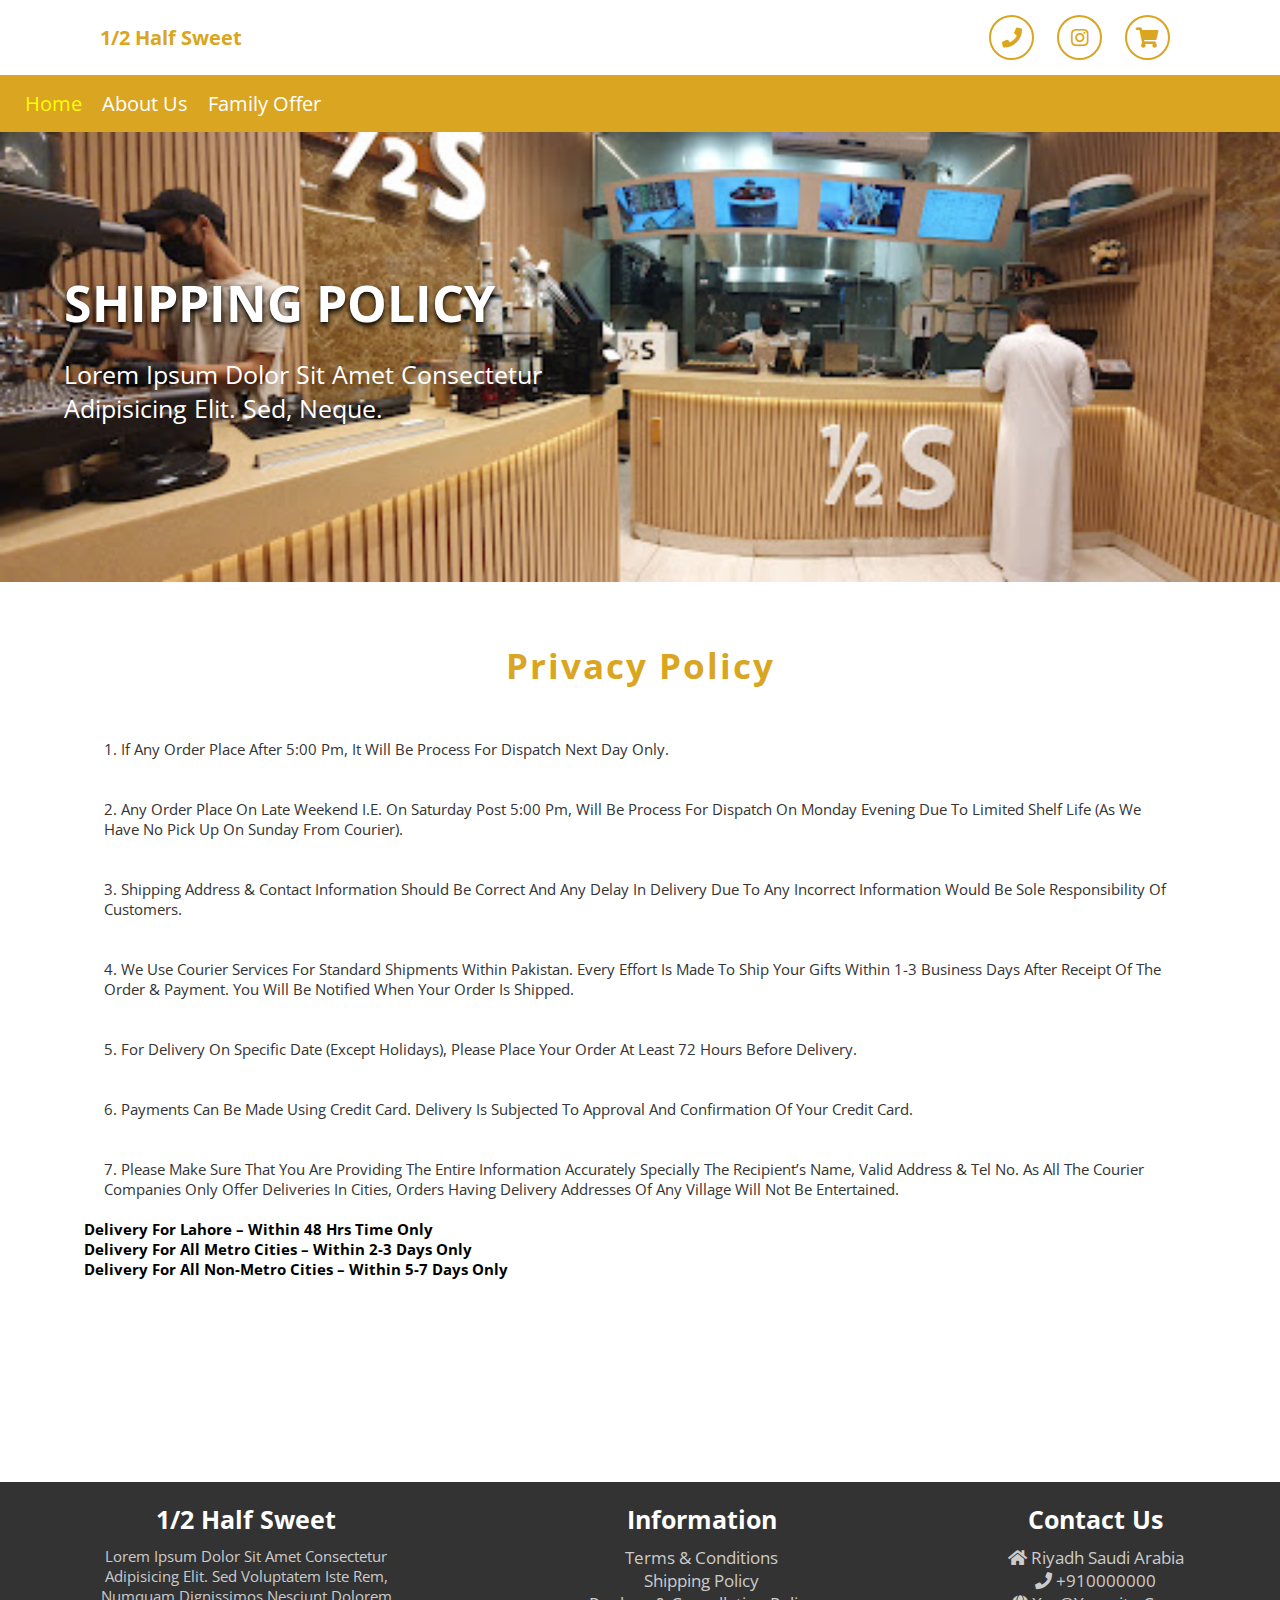
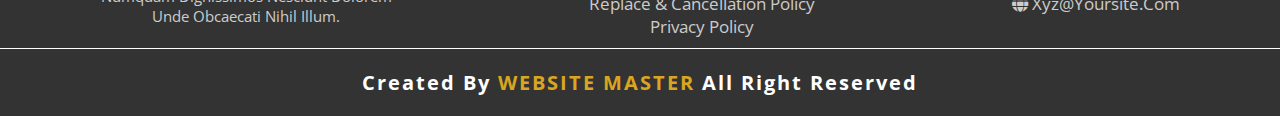
<file: spolicy.html>
<!DOCTYPE html>
<html lang="en">
<head>
    <meta charset="UTF-8">
    <meta name="viewport" content="width=device-width, initial-scale=1.0">
    <title> 1/2 Half sweet Terms & Conditions</title>

    <!-- owl carousel css file cdn link  -->
    <link rel="stylesheet" href="https://cdnjs.cloudflare.com/ajax/libs/OwlCarousel2/2.3.4/assets/owl.carousel.min.css">

    <!-- font awesome cdn link  -->
    <link rel="stylesheet" href="https://cdnjs.cloudflare.com/ajax/libs/font-awesome/5.15.2/css/all.min.css">

    <!-- custom css file link  -->
    <link rel="stylesheet" href="style/style.css">
    
    <link rel="stylesheet" href="style/about.css">

</head>
<body>

<!-- 1 header section starts  -->

<header>

<div class="header-1">

    <a href="index.html" class="logo"> <i class=""></i>  1/2 Half sweet </a>

    <div class="icons">
        <a href="tell 03000000000" class="fas fa-phone"></a>
        <a href="https://www.instagram.com/" class="fab fa-instagram"></a>
        <a href="contect.html" class="fas fa-shopping-cart"></a>
    </div>

</div>

<!-- 2 header section starts  -->

<div class="header-2">

    <div id="menu" class="fas fa-bars"></div>

    <nav class="navbar">
        <ul>
            <li><a class="active" href="#home">Home</a></li>
            <li><a href="about.html">about us</a></li>
            <li><a href="index.html">family offer</a></li>
        </ul>
    </nav>

</div>

</header>

<!-- header section ends -->

<!-- home section starts  -->

<section class="home" id="home">

<div class="home-slider owl-carousel">

    <div class="item">
        <img src="image/home.jpg" alt="">
        <div class="content">
            <h3>Shipping Policy</h3>
            <p>Lorem ipsum dolor sit amet consectetur adipisicing elit. Sed, neque.</p>
        </div>
    </div>
   

</div>

</section>

<!-- home section ends -->

<!-- Privacy section starts  -->


<section id="Privacy" class="Privacy">

    <h1 class="p-heading">Privacy Policy</h1>
    
    <div class="p-row">
    
    
        <div class="p-content">
            <!-- <h3>Privacy Policy</h3> -->
            <p>1. If any Order place after 5:00 pm, it will be process for dispatch next day only.</p>
              <p>2. Any order place on late weekend i.e. on Saturday post 5:00 pm, will be process for dispatch on Monday evening due to limited shelf life (as we have no pick up on Sunday from courier).</p>
               <p>3. Shipping address & contact information should be correct and any delay in delivery due to any incorrect information would be sole responsibility of customers.</p>
                <p>4. We use courier services for standard shipments within Pakistan. Every effort is made to ship your gifts within 1-3 business days after receipt of the order & payment. You will be notified when your order is shipped.</p>
                 <p>5. For delivery on specific date (except holidays), please place your order at least 72 hours before delivery.</p>
                  <p>6. Payments can be made using credit card. Delivery is subjected to approval and confirmation of your credit card.</p>
                     <p>7. Please make sure that you are providing the entire information accurately specially the recipient’s Name, valid Address & Tel No. As all the courier companies only offer deliveries in cities, orders having delivery addresses of any village will not be entertained.</p>
            
            <h2>Delivery for Lahore – within 48 hrs time only</h2>
            
            
            <h2>Delivery for all Metro cities – within 2-3 days only</h2>

                <h2>Delivery for all Non-metro cities – within 5-7 days only</h2>
                
    
        </div>
    
    </div>
    
    </section>
    
    
    <!-- about section ends -->








<!-- -------------------------------------------footer start here  -->
<section class="footer">
  <div class="row">
      <div class="row-col-4">
          <h2>1/2 Half sweet </h2>
          <p>Lorem ipsum dolor sit amet consectetur adipisicing elit. 
              Sed voluptatem iste rem, numquam dignissimos nesciunt dolorem unde obcaecati nihil illum.</p>

              
      </div>

      <div class="row-col-4">
          <h2>information</h2>
          <div class="list">
            <a href="tpolicy.html">terms & conditions</a>
            <a href="spolicy.html">shipping policy </a>
            <a href="rpolicy.html">replace & cancellation policy</a>
            <a href="ppolicy.html">privacy policy </a>
          </div>
      </div>
      <div class="row-col-4">
          <h2>contact us </h2>
          <div class="list">
              <a href=""> <i class="fas fa-home"></i>
                riyadh saudi arabia 
              </a>
              <a href=""> <i class="fas fa-phone"></i>
                  +910000000
              </a>
              <a href=""> <i class="fas fa-globe"></i>
                  xyz@yoursite.com
              </a>
          </div>
      </div>

    
  </div>
  <h1 class="credit"> created by <span>WEBSITE MASTER</span> all right reserved</h1>
</section>
<!-- -------------------------------------------footer end here  -->












<!-- jquery cdn link  -->
<script src="https://cdnjs.cloudflare.com/ajax/libs/jquery/3.5.1/jquery.min.js"></script>

<!-- owl carousel js file cdn link  -->
<script src="https://cdnjs.cloudflare.com/ajax/libs/OwlCarousel2/2.3.4/owl.carousel.min.js"></script>

<!-- custom js file link  -->
<script src="main/main.js"></script>
    
</body>
</html>
</file>
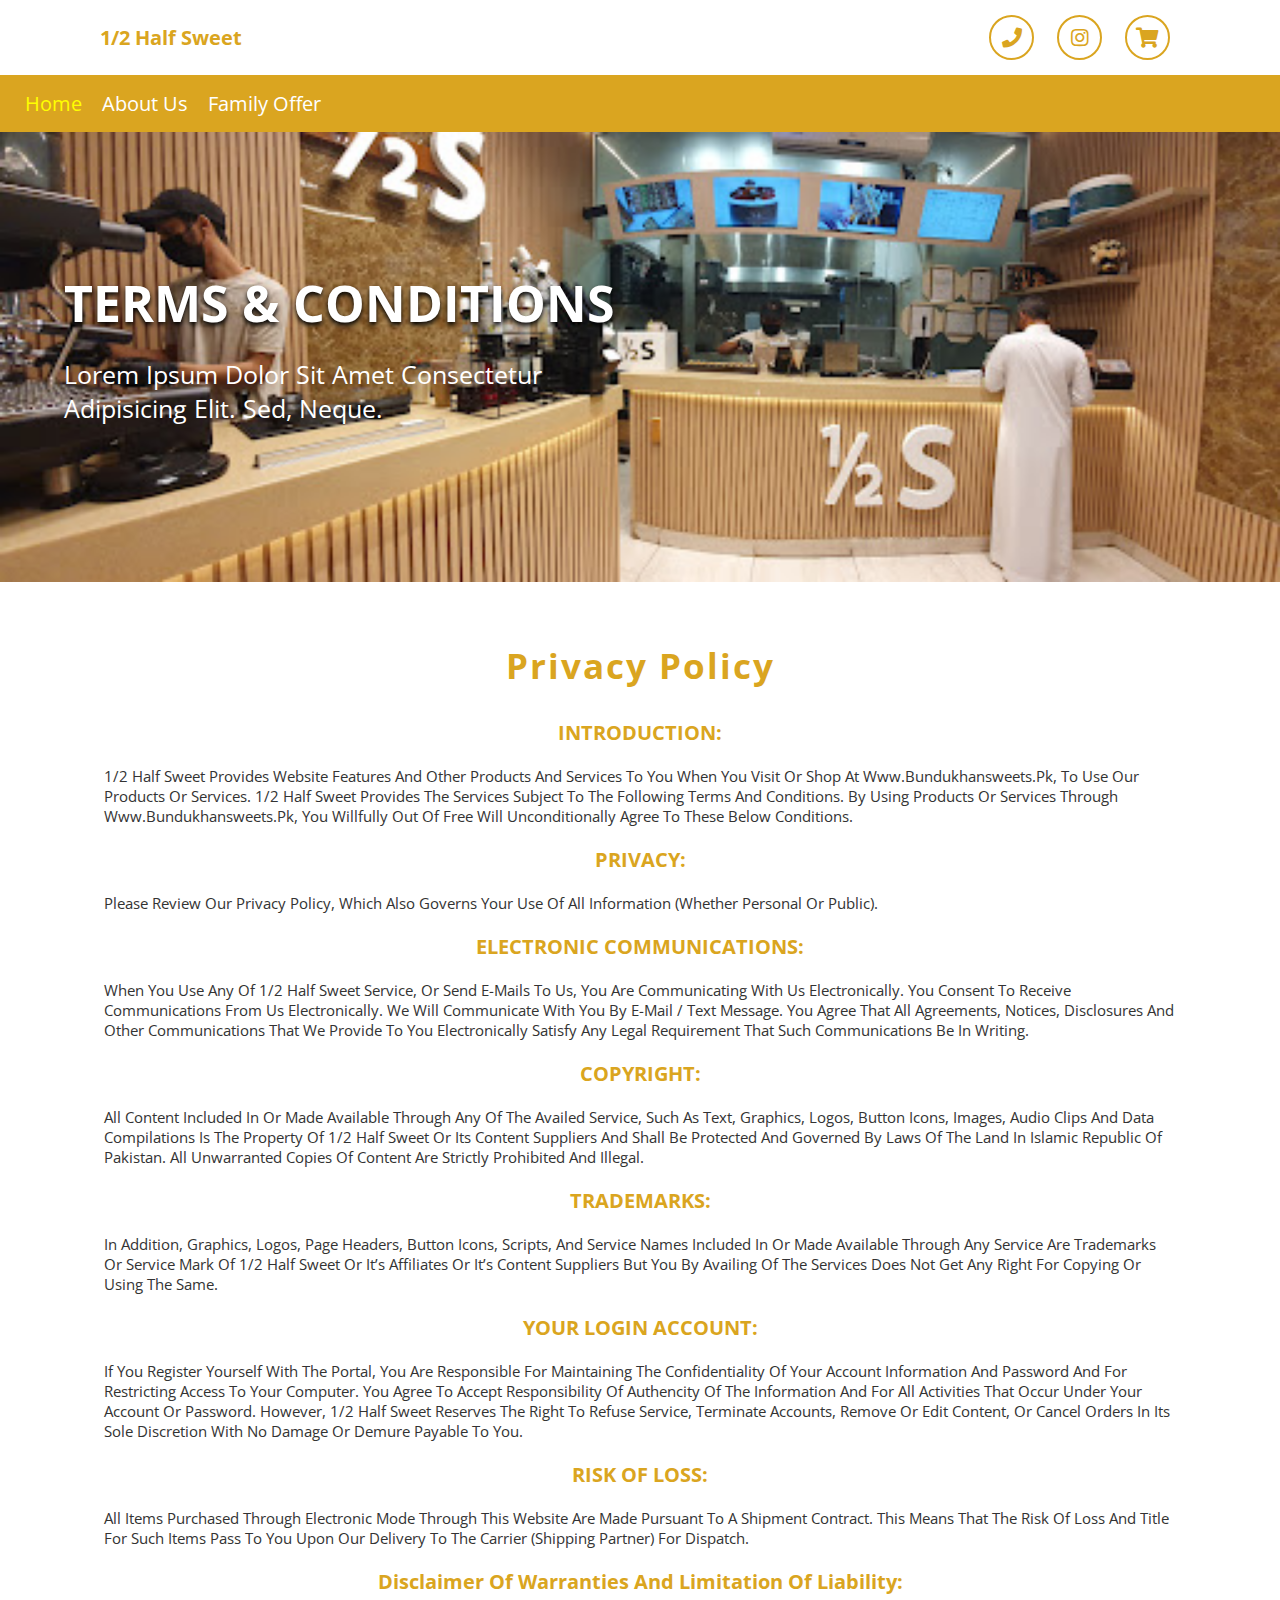
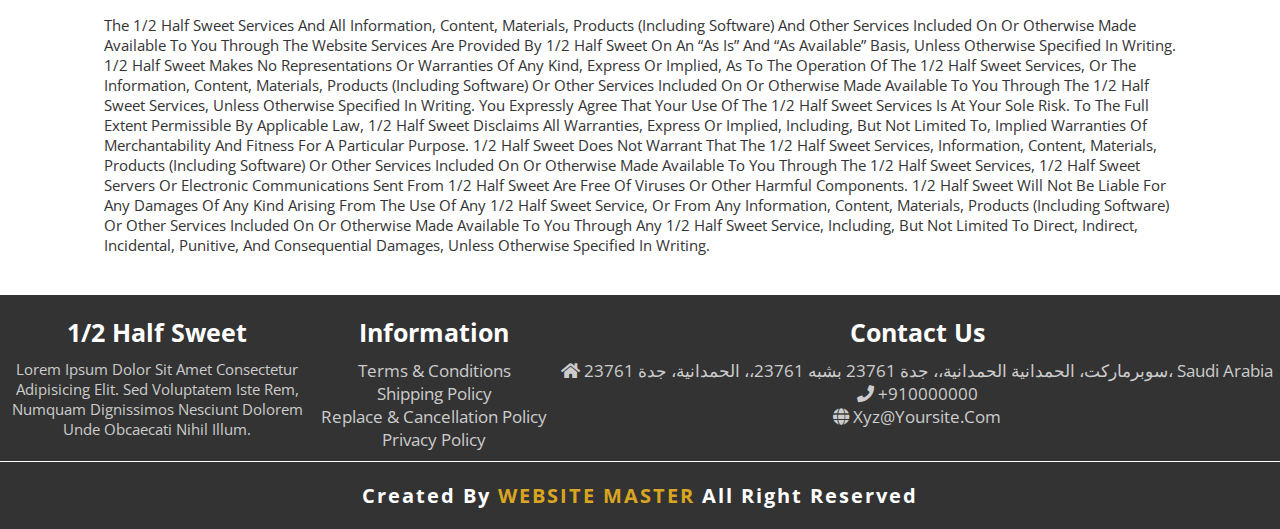
<file: tpolicy.html>
<!DOCTYPE html>
<html lang="en">
<head>
    <meta charset="UTF-8">
    <meta name="viewport" content="width=device-width, initial-scale=1.0">
    <title> 1/2 Half sweet Terms & Conditions</title>

    <!-- owl carousel css file cdn link  -->
    <link rel="stylesheet" href="https://cdnjs.cloudflare.com/ajax/libs/OwlCarousel2/2.3.4/assets/owl.carousel.min.css">

    <!-- font awesome cdn link  -->
    <link rel="stylesheet" href="https://cdnjs.cloudflare.com/ajax/libs/font-awesome/5.15.2/css/all.min.css">

    <!-- custom css file link  -->
    <link rel="stylesheet" href="style/style.css">

    <link rel="stylesheet" href="style/about.css">


</head>
<body>

<!-- 1 header section starts  -->

<header>

<div class="header-1">

    <a href="index.html" class="logo"> <i class=""></i>  1/2 Half sweet </a>

    <div class="icons">
        <a href="tell 03000000000" class="fas fa-phone"></a>
        <a href="https://www.instagram.com/" class="fab fa-instagram"></a>
        <a href="contect.html" class="fas fa-shopping-cart"></a>
    </div>

</div>

<!-- 2 header section starts  -->

<div class="header-2">

    <div id="menu" class="fas fa-bars"></div>

    <nav class="navbar">
        <ul>
            <li><a class="active" href="#home">Home</a></li>
            <li><a href="about.html">about us</a></li>
            <li><a href="index.html">family offer</a></li>
        </ul>
    </nav>

</div>

</header>

<!-- header section ends -->

<!-- home section starts  -->

<section class="home" id="home">

<div class="home-slider owl-carousel">

    <div class="item">
        <img src="image/home.jpg" alt="">
        <div class="content">
            <h3>Terms & Conditions</h3>
            <p>Lorem ipsum dolor sit amet consectetur adipisicing elit. Sed, neque.</p>
            <!-- <a href="#"><button class="btn">discover</button></a> -->
        </div>
    </div>

   

</div>

</section>

<!-- home section ends -->


<!-- Privacy section starts  -->


<section id="Privacy" class="Privacy">

    <h1 class="p-heading">Privacy Policy</h1>
    
    <div class="p-row">
    
    
        <div class="p-content">
            <!-- <h3>Privacy Policy</h3> -->
               <h3>INTRODUCTION:</h3>
               <p>1/2 Half sweet provides website features and other products and services to you when you visit or shop at www.bundukhansweets.pk, to use our products or services. 1/2 Half sweet provides the services subject to the following terms and conditions.
                By using Products or Services through www.bundukhansweets.pk, you willfully out of free will unconditionally agree to these below conditions.</p>
                 <h3>PRIVACY:</h3>

                 <p>Please review our Privacy Policy, which also governs your use of all information (whether personal or public).</p>

                 <h3>ELECTRONIC COMMUNICATIONS:</h3>

                 <p>When you use any of 1/2 Half sweet Service, or send e-mails to us, you are communicating with us electronically. You consent to receive communications from us electronically. We will communicate with you by e-mail / text message. You agree that all agreements, notices, disclosures and other communications that we provide to you electronically satisfy any legal requirement that such communications be in writing.</p>

                 <h3>COPYRIGHT:</h3>

                 <p>All content included in or made available through any of the availed service, such as text, graphics, logos, button icons, images, audio clips and data compilations is the property of 1/2 Half sweet or its content suppliers and shall be protected and governed by laws of the land in Islamic Republic of Pakistan. All unwarranted copies of content are strictly prohibited and illegal.</p>

                 <h3>TRADEMARKS:</h3>

                 <p>In addition, graphics, logos, page headers, button icons, scripts, and service names included in or made available through any service are trademarks or service mark of 1/2 Half sweet or it’s affiliates or it’s content suppliers but you by availing of the services does not get any right for copying or using the same.</p>

                 <h3>YOUR LOGIN ACCOUNT:</h3>

                 <p>If you register yourself with the portal, you are responsible for maintaining the confidentiality of your account information and password and for restricting access to your computer. You agree to accept responsibility of authencity of the information and for all activities that occur under your account or password. However, 1/2 Half sweet reserves the right to refuse service, terminate accounts, remove or edit content, or cancel orders in its sole discretion with no damage or demure payable to you.</p>

                 <h3>RISK OF LOSS:</h3>

                 <p>All items purchased through electronic mode through this website are made pursuant to a shipment contract. This means that the risk of loss and title for such items pass to you upon our delivery to the carrier (shipping partner) for dispatch.</p>

                 <h3>Disclaimer of warranties and limitation of liability:</h3>

                 <p>the 1/2 Half sweet services and all information, content, materials, products (including software) and other services included on or otherwise made available to you through the website services are provided by 1/2 Half sweet on an “As is” and “As available” basis, unless otherwise specified in writing. 1/2 Half sweet makes no representations or warranties of any kind, express or implied, as to the operation of the 1/2 Half sweet services, or the information, content, materials, products (including software) or other services included on or otherwise made available to you through the 1/2 Half sweet services, unless otherwise specified in writing. You expressly agree that your use of the 1/2 Half sweet services is at your sole risk.

                    To the full extent permissible by applicable law, 1/2 Half sweet disclaims all warranties, express or implied, including, but not limited to, implied warranties of merchantability and fitness for a particular purpose. 1/2 Half sweet does not warrant that the 1/2 Half sweet services, information, content, materials, products (including software) or other services included on or otherwise made available to you through the 1/2 Half sweet services, 1/2 Half sweet servers or electronic communications sent from 1/2 Half sweet are free of viruses or other harmful components. 1/2 Half sweet will not be liable for any damages of any kind arising from the use of any 1/2 Half sweet service, or from any information, content, materials, products (including software) or other services included on or otherwise made available to you through any 1/2 Half sweet service, including, but not limited to direct, indirect, incidental, punitive, and consequential damages, unless otherwise specified in writing.</p>

        </div>
    
    </div>
    
    </section>
    
    
    <!-- about section ends -->








<!-- -------------------------------------------footer start here  -->
<section class="footer">
  <div class="row">
      <div class="row-col-4">
          <h2>1/2 Half sweet </h2>
          <p>Lorem ipsum dolor sit amet consectetur adipisicing elit. 
              Sed voluptatem iste rem, numquam dignissimos nesciunt dolorem unde obcaecati nihil illum.</p>

              
      </div>

      <div class="row-col-4">
          <h2>information</h2>
          <div class="list">
            <a href="tpolicy.html">terms & conditions</a>
            <a href="spolicy.html">shipping policy </a>
            <a href="rpolicy.html">replace & cancellation policy</a>
            <a href="ppolicy.html">privacy policy </a>
          </div>
      </div>
      <div class="row-col-4">
          <h2>contact us </h2>
          <div class="list">
              <a href="https://maps.app.goo.gl/FR5EyAm8fVCqhZmR9"> <i class="fas fa-home"></i>
                سوبرماركت، الحمدانية الحمدانية،، جدة 23761 بشبه 23761،، الحمدانية، جدة 23761، Saudi Arabia 
              </a>
              <a href=""> <i class="fas fa-phone"></i>
                  +910000000
              </a>
              <a href=""> <i class="fas fa-globe"></i>
                  xyz@yoursite.com
              </a>
          </div>
      </div>

    
  </div>
  <h1 class="credit"> created by <span>WEBSITE MASTER</span> all right reserved</h1>
</section>
<!-- -------------------------------------------footer end here  -->












<!-- jquery cdn link  -->
<script src="https://cdnjs.cloudflare.com/ajax/libs/jquery/3.5.1/jquery.min.js"></script>

<!-- owl carousel js file cdn link  -->
<script src="https://cdnjs.cloudflare.com/ajax/libs/OwlCarousel2/2.3.4/owl.carousel.min.js"></script>

<!-- custom js file link  -->
<script src="main/main.js"></script>
    
</body>
</html>
</file>
<file: style/style.css>
@import url('https://fonts.googleapis.com/css2?family=Open+Sans:wght@300;400;600&display=swap');

:root{
    --gold:#daa520;
    --blue:#2980b9;
}

*{
    font-family: 'Open Sans', sans-serif;
    margin:0; padding:0;
    box-sizing: border-box;
    text-transform: capitalize;
    text-decoration: none;
    transition: all .2s cubic-bezier(.37,1.14,.26,1.24);
}

html{
    font-size: 62.5%;
    overflow-x: hidden;
}

/* 1 heading  */
header .header-1{
    display: flex;
    align-items: center;
    justify-content: space-between;
    padding:1.5rem 10rem;
    width: 100%;
    z-index: 1000;
}

/* logo  */
header .header-1 .logo{
    font-size: 2rem;
    color:var(--gold);
    font-weight: bold;
}

/* header .header-1 .logo i{
    color:var(--blue);
} */

header .header-1  .icons a{
    height: 4.5rem;
    width: 4.5rem;
    line-height: 4.2rem;
    text-align: center;
    font-size: 2rem;
    color: var(--gold);
    border-radius: 50%;
    border: .2rem solid var(--gold);
    margin: 0 1rem;
    transition: .2s;
}

header .header-1  .icons a:hover{
    background-color: var(--gold);
    color: #fff;
}

/* 2 heading */
header .header-2{
    display: flex;
    align-items: center;
    justify-content: space-between; 
    padding:1.5rem;
    width: 100%; 
    z-index: 1000;
}

header .header-2{
    background:var(--gold);
}

header .header-2 .navbar ul{
    list-style: none;
    display: flex;
    align-items: center;
    justify-content: space-between;
}

header .header-2 .navbar ul li{
    margin:0 1rem;
}

header .header-2 .navbar ul li a{
    font-size: 2rem;
    color:#fff;
}

header .header-2 .navbar ul li a.active,
header .header-2 .navbar ul li a:hover{
    color:yellow;
}

/*------------------------------ menu  */
header .header-2 #menu{
    font-size: 3rem;
    color:#fff;
    cursor: pointer;
    display: none;
    padding: 0 2rem;
}

header .header-2.header-active{
    position: fixed;
    top:0; left: 0;
    box-shadow: 0 .1rem .3rem rgba(0,0,0,.3);
}
/* 2 heading end */




.home .home-slider .item{
    position: relative;
}

.home .home-slider .item img{
    height: 50vh;
    object-fit: cover;
    width: 100%;
}

.home .home-slider .item .content{
    position: absolute;
    top:50%; left: 5%;
    transform: translateY(-50%);
}

.home .home-slider .item .content h3{
    color:#fff;
    text-shadow: 0 .3rem .5rem #000;
    font-size: 5rem;
    text-transform: uppercase;
}

.home .home-slider .item .content p{
    color:#fff;
    font-size: 2.5rem;
    padding:2rem 0;
    width: 50rem;
}

.home .owl-carousel .owl-prev, .home .owl-carousel .owl-next{
    position: absolute;
    top:50%;
    transform: translateY(-50%);
    outline: none;
}

.home .owl-carousel .owl-prev{
    left: 1.3rem;;
}

.home .owl-carousel .owl-next{
    right:1.3rem;;
}

.home .owl-carousel .owl-prev span, .home .owl-carousel .owl-next span{
    color:#fff;
    font-size: 7rem;
}


/* home section end  */

/* card section start */
/*------------------------------------------------------ btn  */
.product .controls{
    display: flex;
    align-items: center;
    justify-content: center;
    flex-wrap: wrap;
    padding:1.5rem 0;
    list-style: none;
}

.product .controls .btn{
    margin: 2rem;
    line-height: 4rem;
    text-align: center;
    box-shadow: 0 .3rem .5rem rgba(0,0,0,.3);
}

.product .controls .btn.button-active{
    background:var(--gold);
}

.btn{
    height: 4rem;
    width: 14rem;
    background:#fff;
    border-radius: .5rem;
    font-size: 2rem;
    cursor: pointer;
    border:none;
    outline: none;
}

.btn:hover{
    letter-spacing: .1rem;
    opacity: .8;
}
/*------------------------------------------------------ btn  */
.product{
    min-height: 100vh;
    width: 100vw;
    text-align: center;
}

.product .heading{
    padding: 2rem;
    font-size: 4rem;
    color: var(--gold);
}

.product .row{
    display: flex;
    align-items: center;
    justify-content: center;
    flex-wrap: wrap;
}

.product .row .p-card{
    height: 30rem;
    width: 25rem;
    background: #fff;
    border-radius: 2rem;
    box-shadow: 0 0 .5rem rgba(0,0,0,.3);
    text-align: center;
    margin:2rem 2rem;
    position: relative;
    overflow: hidden;
}

.product .row .p-card .image{
    /* margin: 1rem 0; */
    padding-top: 1rem;
}

.product .row .p-card .image img{
    height: 20rem;
    width: 20rem;
    border: .5rem solid #fff;
    box-shadow: 0 0 .5rem rgba(0,0,0,.3);
    object-fit: cover;
}

.product .row .p-card .info h2{
    font-size: 2rem;
    color: var(--color);
}

.product .row .p-card .info h3{
    font-size: 1.8rem;
    color: #222;
}


/* card section end */


/* =======================================================footer start here */
.footer{
    background: #333;
    text-align: center;
    width: 100vw;
}

.footer .row{
    display: flex;
    flex-wrap: wrap;
    justify-content: space-around;
}

.footer .row .row-col-4{
    padding: 1rem 0rem;
}

.footer h2{
    margin: 1rem 2rem;
    font-size: 2.5rem;
    color: #fff;
}

.footer p{
    width: 30rem;
    font-size: 1.5rem;
    color: #ccc;
}

.footer .list{
    display: flex;
    flex-flow: column;
}

.footer .list a{
    color: #ccc;
    font-size: 1.7rem;
}

.footer .list a:hover{
    text-decoration: underline;
}

.footer .letter p{
    font-size: 2rem;
    display: flex;
    flex-direction: row;

}

.footer .credit{
    width: 100%;
    text-align: center;
    color: #fff;
    padding: 2rem;
    border-top: .1rem solid #fff;
    letter-spacing: .2rem;
}


.footer .credit span{
    color: var(--gold);
}

/* =======================================================footer end here */

















/* media queries  */

@media (max-width:768px){

    html{
        font-size: 55%;
    }

    /* @media menu  */

    header .header-2 #menu{
        display: block;
    }

    header .header-2 .navbar{
        position: fixed;
        top: -200rem; left: 50%;
        transform: translate(-50%, -50%);
        box-shadow: 0 0 0 100vh rgba(0,0,0,.3);
        z-index: 10000;
        opacity: 0;
    }

    header .header-2 .navbar ul{
        flex-flow: column;
        background: linear-gradient(var(--blue), blueviolet);
        border:.2rem solid #fff;
        box-shadow: 0 .3rem .5rem #000;
        padding:4rem 0;
        width: 27rem;
    }

    header .header-2 .navbar ul li{
        width: 100%;
        margin:1rem 0;
        text-align: center;
    }

    header .header-2 .navbar ul li a{
        font-size: 2.5rem;
        display: block;
    }

    .fa-times{
        transform: rotate(180deg);
    }

    header .header-2 .nav-toggle{
        top:50%;
        opacity: 1;
    }

    .arrival .box-container{
        width: auto;
    }

}

@media (max-width:600px){

    html{
        font-size: 50%;
    }

    .home .home-slider .item .content h3{
        font-size: 3rem;
    }

    .home .home-slider .item .content p{
        font-size: 2rem;
        width: auto;
    }

    .feature .row .product-container{
        flex-flow: column wrap;
    }

    .feature .row .product-container .small-image{
        flex-flow: row wrap;
        padding-bottom: 2rem;
    }

    .feature .row .content{
        padding:2rem;
        border-top: .1rem solid rgba(0,0,0,.3);
    }

    .feature .row .content p{
        width: auto;
    }

    .feature .row .content .btn{
        margin: 2rem 0;
    }

}


@media (max-width:400px){

    html{
        font-size: 45%;
    }

    header .header-1{
        flex-flow: column;
        padding:1rem;
    }

    header .header-1 .logo{
        padding-bottom: 1.5rem;
    }

}
</file>
<file: style/about.css>
@import url('https://fonts.googleapis.com/css2?family=Open+Sans:wght@300;400;600&display=swap');

:root{
    --gold:#daa520;
    --blue:#2980b9;
}

*{
    font-family: 'Open Sans', sans-serif;
    margin:0; padding:0;
    box-sizing: border-box;
    text-transform: capitalize;
    text-decoration: none;
    transition: all .2s cubic-bezier(.37,1.14,.26,1.24);
}

html{
    font-size: 62.5%;
    overflow-x: hidden;
}


/* ======================================================= about start here  */
.heading{
    color:var(--gold);
    font-size: 3.5rem;
    padding: 1rem;
    padding-top: 6rem;
    text-align: center;
    letter-spacing: .2rem;
  }

.about{
    min-height: 100vh;
  }
  
  .about .a-row{
    padding: 2rem;
    display: flex;
    align-items: center;
    justify-content: space-around;
    width:90%;
    margin:0 auto;
  }
  
  .about .a-row .image img{
    height:65vh;
    width: 50vw;
    border-radius: 2rem;
  }
  
  .about .a-row .content h3{
    font-size: 4rem;
    text-align: center;
    color:var(--gold);
  }
  
  .about .a-row .content p{
    text-align: start;
    padding: 5rem 5rem;
    font-size: 1.9rem;
    color:#333;
  }
  
 
  
/* ======================================================= about start end  */
/* ======================================================= Privacy Policy start end  */
.p-heading{
    color:var(--gold);
    font-size: 3.5rem;
    padding: 1rem;
    padding-top: 6rem;
    text-align: center;
    letter-spacing: .2rem;
  }

  .Privacy{
    min-height: 100vh;
  }

  .Privacy .p-row{
    padding: 2rem;
    display: flex;
    align-items: center;
    justify-content: space-around;
    width:90%;
    margin:0 auto;
  }

  .Privacy .p-row .p-content h3{
    font-size: 2rem;
    text-align: center;
    color:var(--gold);
  }
  
  .Privacy .p-row .p-content p{
    text-align: start;
    padding: 2rem 2rem;
    font-size: 1.5rem;
    color:#333;
  }
/* ======================================================= Privacy Policy start end  */
</file>
